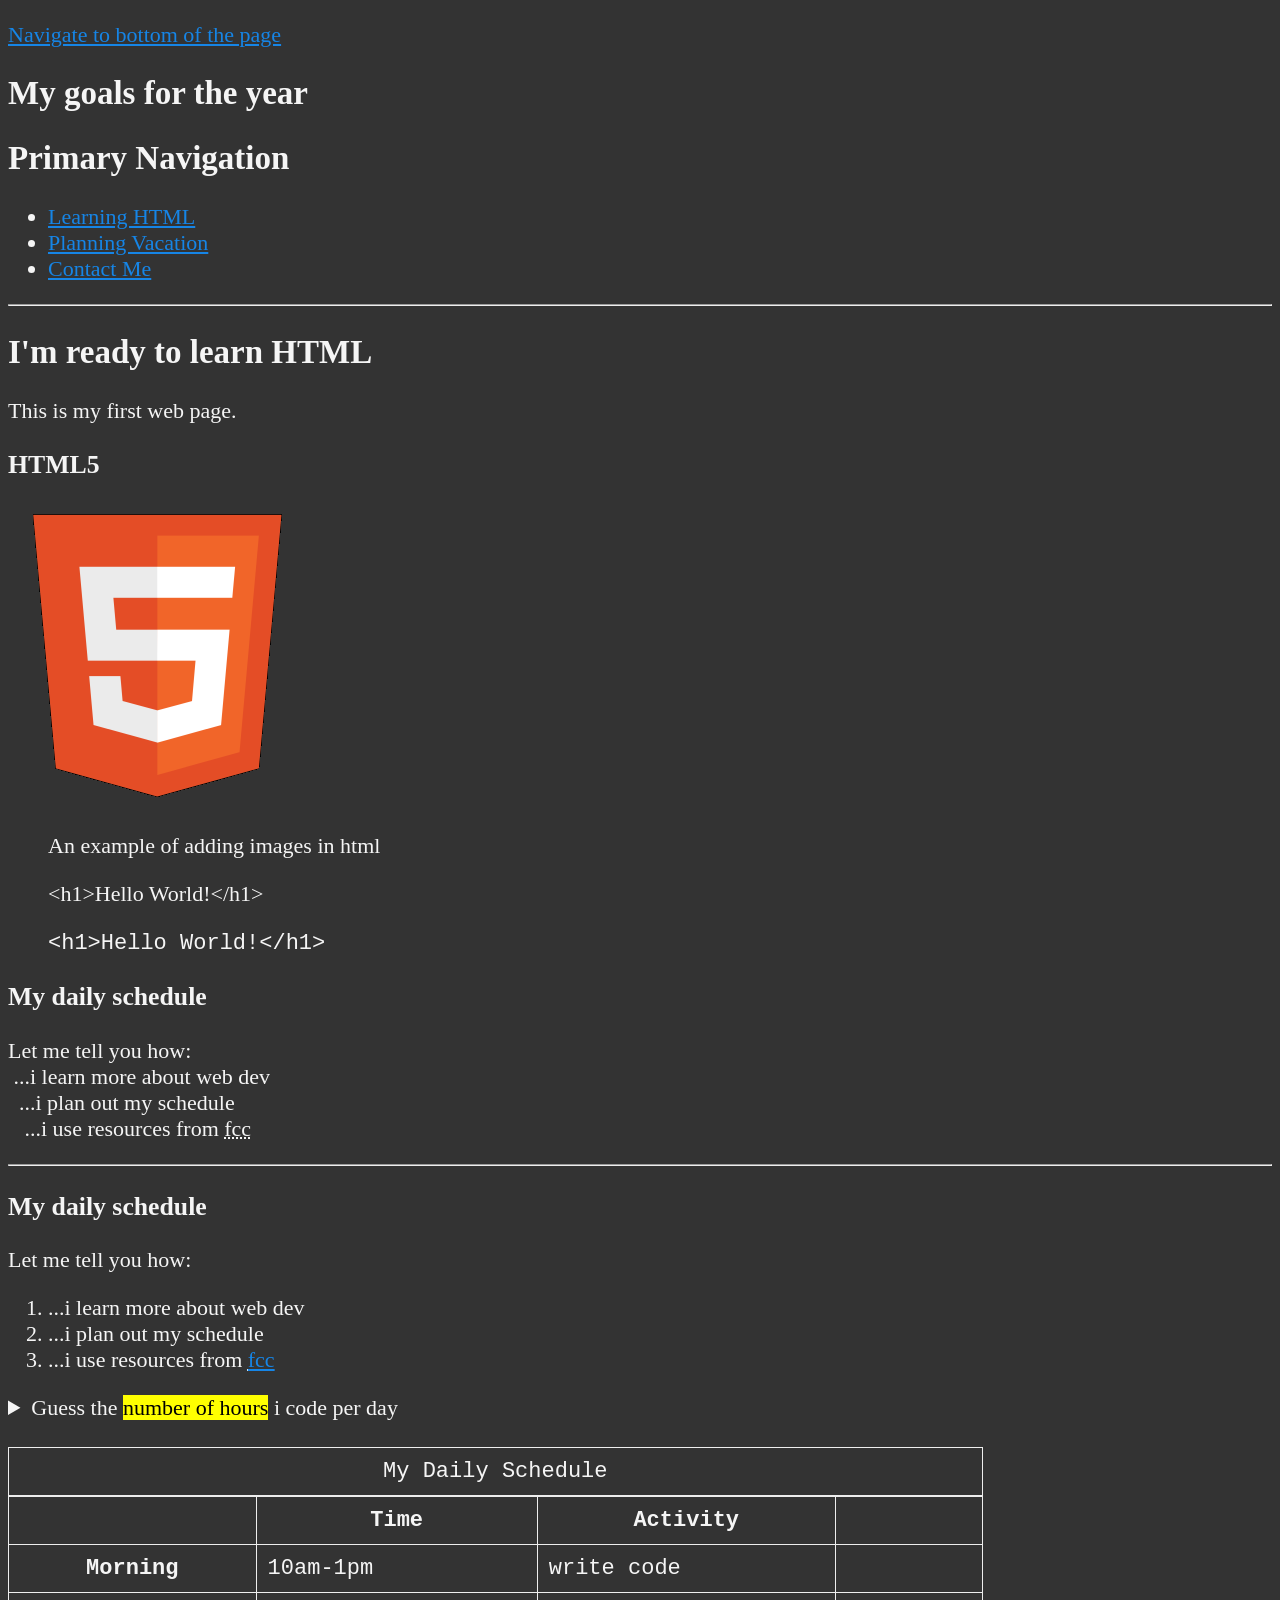
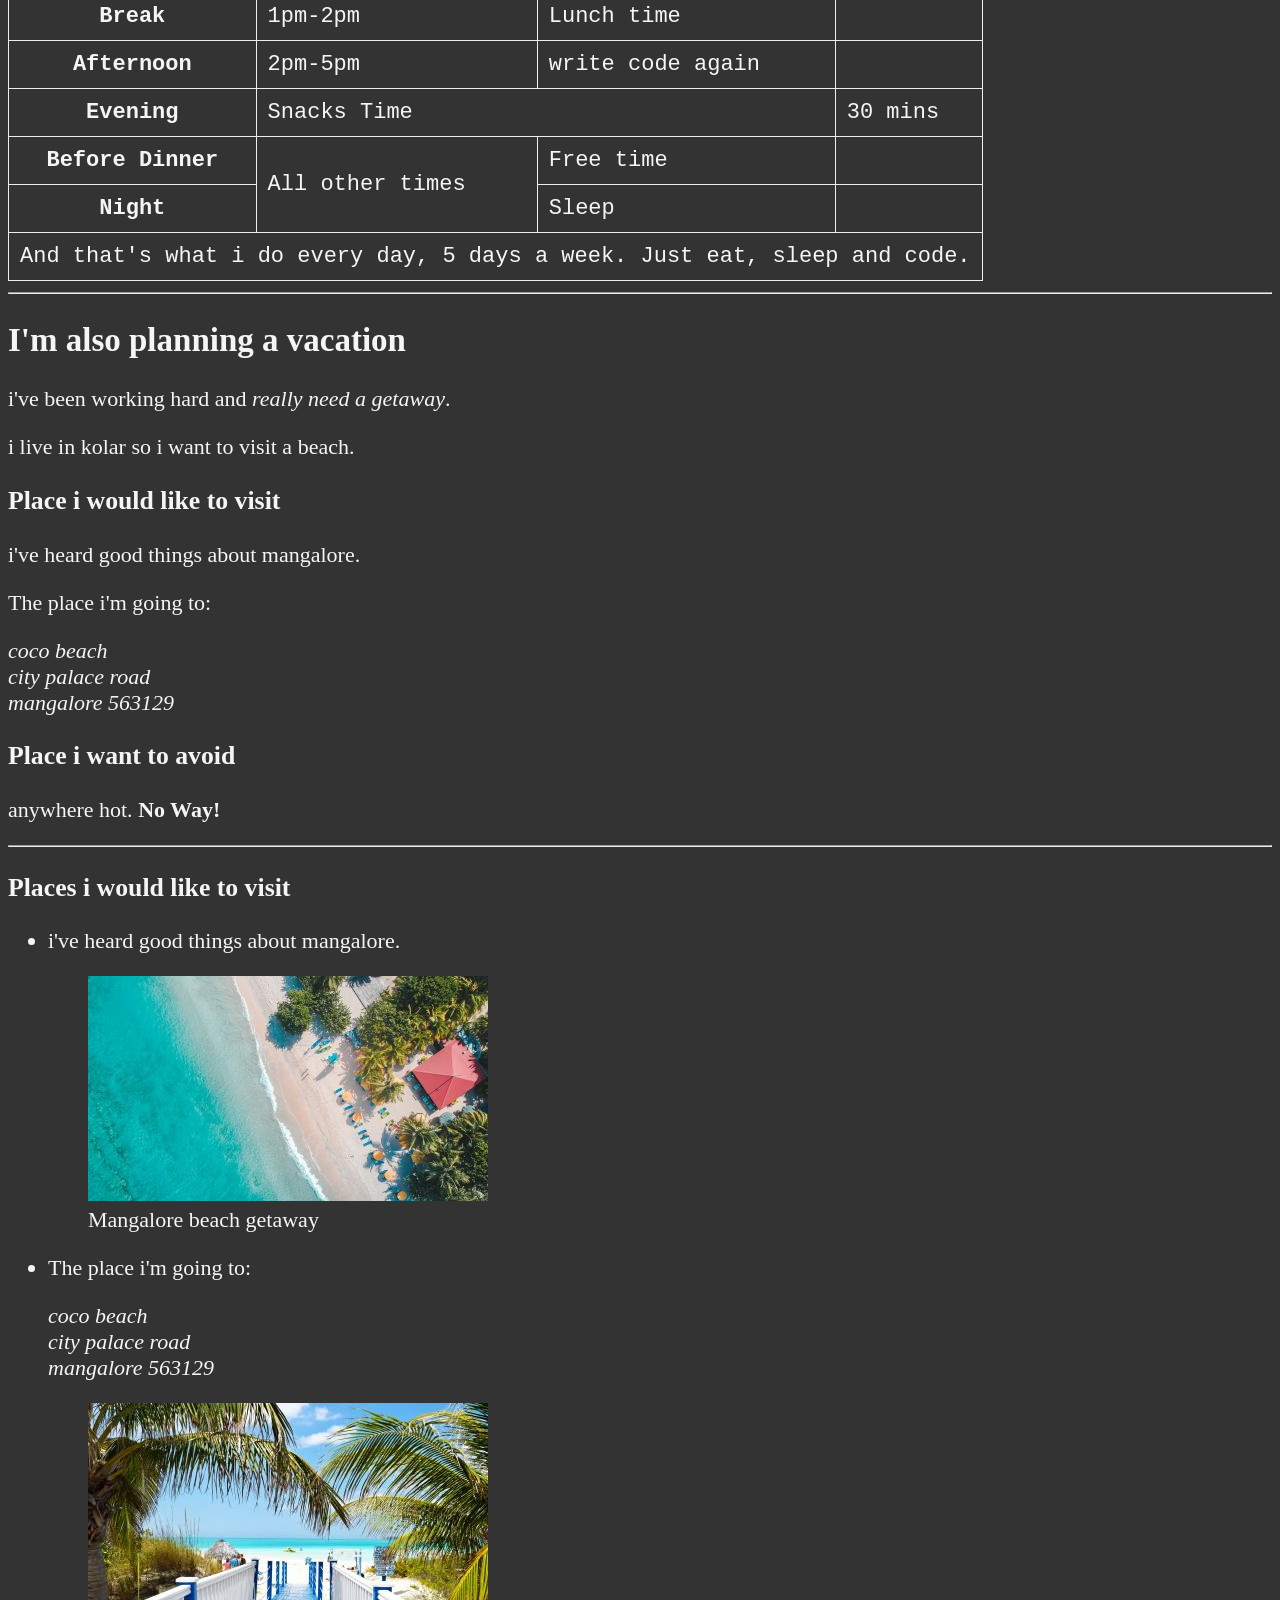
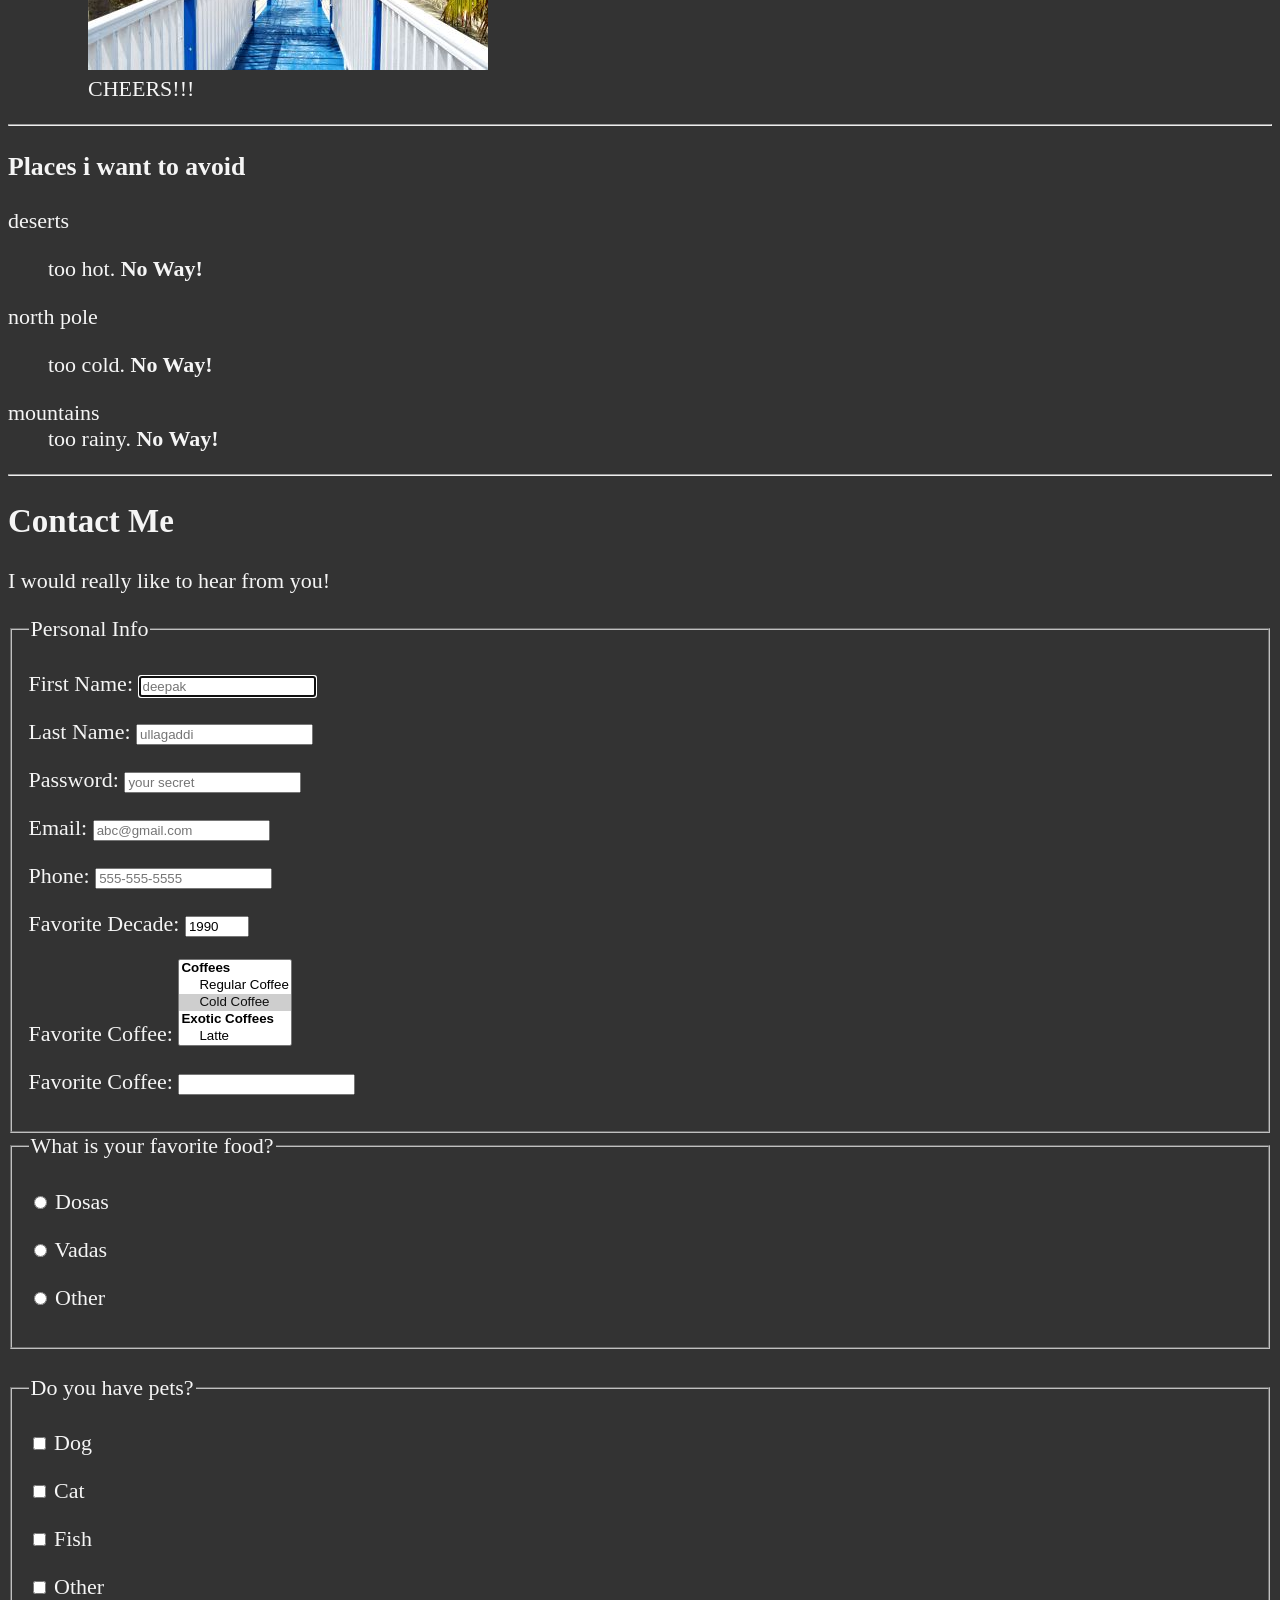
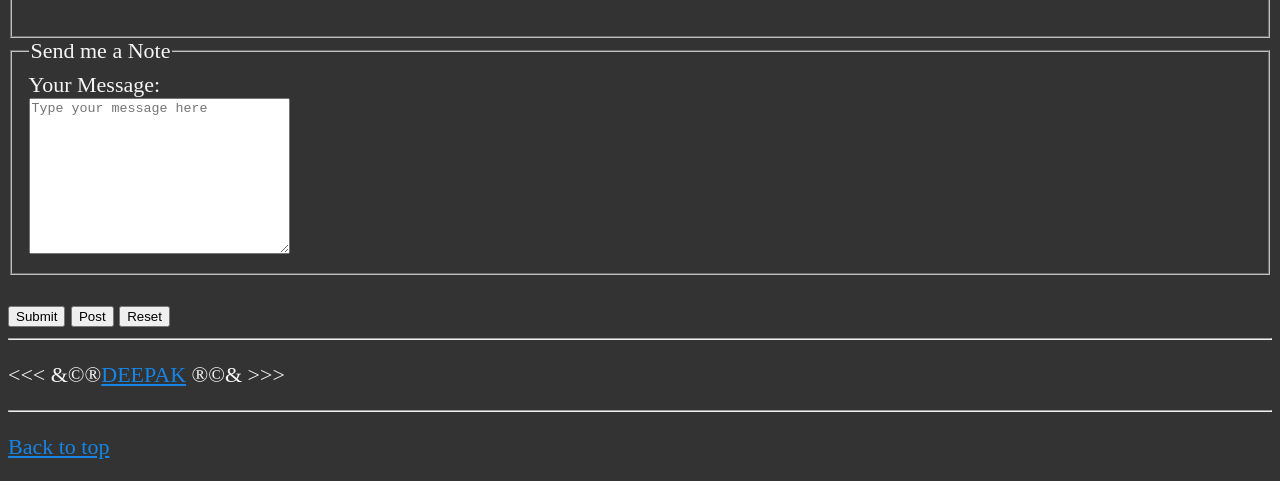
<file: html_course/index.html>
<!DOCTYPE html>
<html lang="en">
  <head>
    <meta charset="utf-8" />
    <meta name="author" content="Deepak S U" />
    <meta
      name="description"
      content="This page contains all the things i have learnt in HTML"
    />
    <title>My first web page</title>
    <link rel="icon" href="html-icon.jpg" type="image/x-icon" />
    <link rel="stylesheet" href="main.css" type="text/css" />
  </head>
  <!--href="html-icon.jpg" is a relative reference-->
  <body>
    <header>
      <!--<section id="top"> can be used to traverse to that section of the webpage using <a href="#top">Back to top</a>-->
      <section id="top">
        <p><a href="#bottom">Navigate to bottom of the page</a></p>
        <h1>My goals for the year</h1>
      </section>
      <!--href="#bottom" to traverse within the webpage-->

      <nav aria-labelledby="primary-navigation">
        <!--read up on aria attributes-->
        <h2 id="primary-navigation">Primary Navigation</h2>
        <ul>
          <li><a href="#html">Learning HTML</a></li>
          <li><a href="#vacation">Planning Vacation</a></li>
          <li><a href="#contact">Contact Me</a></li>
        </ul>
      </nav>
    </header>

    <hr />

    <main>
      <article id="html">
        <!--article and section tags can be used interchangeably-->
        <h2>I'm ready to learn HTML</h2>
        <p>This is my first web page.</p>
        <section>
          <h3>HTML5</h3>
          <img
            src="images/html_logo_300x300.png"
            alt="HTML5 LOGO"
            title="Learning adding images"
            width="300"
            height="300"
          />
          <!--it is advised to add width and height in img tag -->
          <!--figure can be used without any image wrapped in it-->
          <figure>
            <figcaption>An example of adding images in html</figcaption>
            <p>&lt;h1&gt;Hello World!&lt;/h1&gt;</p>
            <!--without code tag it appears as normal text-->
            <p><code>&lt;h1&gt;Hello World!&lt;/h1&gt;</code></p>
            <!--the contents inside the code tag appear as html code-->
          </figure>
        </section>
        <section>
          <h3>My daily schedule</h3>
          <p>
            Let me tell you how: <br />
            &nbsp;...i learn more about web dev <br />
            &nbsp;&nbsp;...i plan out my schedule <br />
            &nbsp;&nbsp;&nbsp;...i use resources from
            <abbr title="free code camp">fcc</abbr>
          </p>

          <!-- br*10 to insert 10 line breaks without typing 10 <br>-->

          <hr />

          <h3>My daily schedule</h3>
          <p>Let me tell you how: <br /></p>
          <ol>
            <li>...i learn more about web dev <br /></li>
            <li>...i plan out my schedule <br /></li>
            <li>
              ...i use resources from
              <abbr title="free code camp">
                <a href="https://www.freecodecamp.org/news/tag/html/">fcc</a>
                <!--href="https://www.freecodecamp.org/news/tag/html/" is an absolute reference-->
              </abbr>
            </li>
          </ol>
          <aside>
            <details>
              <!--details tag is used to initially hide the content -->
              <summary>
                Guess the <mark> number of hours</mark> i code per day
              </summary>
              <!-- summary is used as a title for the details section-->
              <p>
                I code for an avg of <time datetime="PT6H">6 hrs</time> per day
                from <time datetime="10:00">10 am</time>
              </p>
            </details>
          </aside>
          <br />
          <table>
            <caption>
              My Daily Schedule
            </caption>
            <thead>
              <tr>
                <th scope="col">&nbsp;</th>
                <th scope="col">Time</th>
                <th scope="col">Activity</th>
              </tr>
            </thead>
            <tbody>
              <tr>
                <th scope="row">Morning</th>
                <!--we can add id and headers attributes to th and td tags but scope is a simpler alternative-->
                <td>
                  <time datetime="10:00">10am</time>-<time datetime="13:00"
                    >1pm</time
                  >
                </td>
                <td>write code</td>
              </tr>
              <tr>
                <th scope="row">Break</th>
                <td>
                  <time datetime="13:00">1pm</time>-<time datetime="14:00"
                    >2pm</time
                  >
                </td>
                <td>Lunch time</td>
              </tr>
              <tr>
                <th scope="row">Afternoon</th>
                <td>
                  <time datetime="14:00">2pm</time>-<time datetime="17:00"
                    >5pm</time
                  >
                </td>
                <td>write code again</td>
              </tr>
              <tr>
                <th scope="row">Evening</th>
                <td colspan="2">Snacks Time</td>
                <td>30 mins</td>
              </tr>
              <tr>
                <th scope="row">Before Dinner</th>
                <td rowspan="2">All other times</td>
                <td>Free time</td>
              </tr>
              <tr>
                <th scope="row">Night</th>
                <td>Sleep</td>
              </tr>
            </tbody>
            <tfoot>
              <tr>
                <td colspan="4">
                  And that's what i do every day, 5 days a week. Just eat, sleep
                  and code.
                </td>
              </tr>
            </tfoot>
          </table>
        </section>
      </article>

      <hr />

      <article id="vacation">
        <h2>I'm also planning a vacation</h2>
        <p>i've been working hard and <em>really need a getaway</em>.</p>
        <p>i live in kolar so i want to visit a beach.</p>
        <h3>Place i would like to visit</h3>
        <p>i've heard good things about mangalore.</p>
        <p>The place i'm going to:</p>
        <address>
          coco beach <br />
          city palace road <br />
          mangalore 563129
        </address>
        <!--The address tag is used for displaying addresses -->
        <h3>Place i want to avoid</h3>
        <p>anywhere hot. <strong>No Way!</strong></p>

        <hr />

        <section>
          <h3>Places i would like to visit</h3>
          <ul>
            <li><p>i've heard good things about mangalore.</p></li>
            <figure>
              <img
                src="images/caribbean.jpg"
                alt="mangalore beach"
                title="i want to visit this beach"
                width="400"
                height="225"
                loading="lazy"
              />
              <!-- loading="lazy" so images are only loaded when required to enhance website performance-->
              <figcaption>Mangalore beach getaway</figcaption>
            </figure>
            <li>
              <p>The place i'm going to:</p>
              <address>
                coco beach <br />
                city palace road <br />
                mangalore 563129
                <!--The above address is my next location-->
              </address>
              <figure>
                <img
                  src="images/vacation.jpg"
                  alt="Beach vacation"
                  title="I wanna go surfing here"
                  width="400"
                  height="267"
                />
                <figcaption>CHEERS!!!</figcaption>
              </figure>
            </li>
          </ul>
        </section>

        <hr />

        <section>
          <h3>Places i want to avoid</h3>
          <dl>
            <dt>deserts</dt>
            <dd>
              <p>too hot. <strong>No Way!</strong></p>
            </dd>
            <dt>north pole</dt>
            <dd>
              <p>too cold. <strong>No Way!</strong></p>
            </dd>
            <dt>mountains</dt>
            <dd>too rainy. <strong>No Way!</strong></dd>
          </dl>
        </section>
      </article>

      <hr />

      <article id="contact">
        <h2>Contact Me</h2>
        <p>I would really like to hear from you!</p>

        <form action="https://httpbin.org/get" method="get">
          <fieldset>
            <legend>Personal Info</legend>
            <p>
              <label for="firstName">First Name:</label>
              <input
                type="text"
                name="firstName"
                id="firstName"
                placeholder="deepak"
                autocomplete="on"
                required
                autofocus
              />
            </p>
            <!--autofocus should be used for only one element-->
            <!--shift+alt+down arrow to copy the contents-->
            <!--ctrl+d to select similar elements-->
            <p>
              <label for="lastName">Last Name:</label>
              <input
                type="text"
                name="lastName"
                id="lastName"
                placeholder="ullagaddi"
                autocomplete="on"
                required
              />
            </p>
            <p>
              <label for="password">Password:</label>
              <input
                type="password"
                name="password"
                id="password"
                placeholder="your secret"
                autocomplete="on"
                required
              />
            </p>
            <p>
              <label for="email">Email:</label>
              <input
                type="email"
                name="email"
                id="email"
                placeholder="abc@gmail.com"
                autocomplete="on"
                required
              />
            </p>
            <p>
              <label for="phone">Phone:</label>
              <input
                type="tel"
                name="phone"
                id="phone"
                placeholder="555-555-5555"
                pattern="[0-9]{3}-[0-9]{3}-[0-9]{4}"
                autocomplete="on"
                required
              />
            </p>
            <p>
              <label for="decade">Favorite Decade:</label>
              <input
                type="number"
                name="decade"
                id="decade"
                min="1950"
                max="2020"
                step="10"
                value="1990"
              />
            </p>
            <!--to display a list of coffees using select tag-->
            <p>
              <label for="coffee">Favorite Coffee:</label>
              <select name="coffee" id="coffee" multiple size="5">
                <optgroup label="Coffees">
                  <option value="regular coffee">Regular Coffee</option>
                  <option value="cold coffee" selected>Cold Coffee</option>
                </optgroup>
                <optgroup label="Exotic Coffees">
                  <option value="latte">Latte</option>
                  <option value="espresso">Espresso</option>
                  <option value="cappuccino">Cappuccino</option>
                  <option value="mocha">Mocha</option>
                  <option value="americano">Americano</option>
                </optgroup>
                <option value="other">Other</option>
              </select>
            </p>
            <!--to input the name of coffee to select from a list-->
            <p>
              <label for="coffee">Favorite Coffee:</label>
              <input
                type="text"
                name="coffees"
                id="coffees"
                list="coffee-list"
              />
              <datalist id="coffee-list">
                <option value="regular coffee"></option>
                <option value="cold coffee" selected></option>
                <option value="latte"></option>
                <option value="espresso"></option>
                <option value="cappuccino"></option>
                <option value="mocha"></option>
                <option value="americano"></option>
                <option value="other"></option>
              </datalist>
            </p>
          </fieldset>
          <fieldset>
            <legend>What is your favorite food?</legend>
            <p>
              <input type="radio" name="food" id="dosas" value="dosas" />
              <!--if the name attribute is same then only one radio button can be selected-->
              <label for="dosas">Dosas</label>
            </p>
            <p>
              <input type="radio" name="food" id="vadas" value="vadas" />
              <label for="vadas">Vadas</label>
            </p>
            <p>
              <input type="radio" name="food" id="other" value="other" />
              <label for="other">Other</label>
            </p>
          </fieldset>
          <br />
          <fieldset>
            <legend>Do you have pets?</legend>
            <!--checkbox allows you to select multiple items radio doesn't-->
            <p>
              <input type="checkbox" name="pets" id="dog" value="dog" />
              <label for="dog">Dog</label>
            </p>
            <p>
              <input type="checkbox" name="pets" id="cat" value="cat" />
              <label for="cat">Cat</label>
            </p>
            <p>
              <input type="checkbox" name="pets" id="fish" value="fish" />
              <label for="fish">Fish</label>
            </p>
            <p>
              <input
                type="checkbox"
                name="pets"
                id="otherPet"
                value="otherPet"
              />
              <!--id should be unique so "other" cannot be used here-->
              <label for="otherPet">Other</label>
            </p>
          </fieldset>
          <fieldset>
            <legend>Send me a Note</legend>
            <label for="message">Your Message:</label>
            <br />
            <textarea
              name="message"
              id="message"
              cols="30"
              rows="10"
              placeholder="Type your message here"
            ></textarea>
          </fieldset>
          <br />
          <!--<input type="submit" can also be used but button has a wider array of display options-->
          <button type="submit">Submit</button>
          <button
            type="submit"
            formaction="https://httpbin.org/post"
            formmethod="post"
          >
            <!--read up on formaction and formmethod-->
            Post
          </button>
          <button type="reset">Reset</button>
        </form>
      </article>
    </main>

    <hr />

    <footer>
      <p>
        &lt;&lt;&lt;&nbsp;&amp;&copy;&reg;<a href="about.html">DEEPAK</a>
        &reg;&copy;&amp;&nbsp;&gt;&gt;&gt;
      </p>

      <hr />

      <section id="bottom">
        <p><a href="#top">Back to top</a></p>
      </section>
    </footer>
  </body>
</html>
</file>
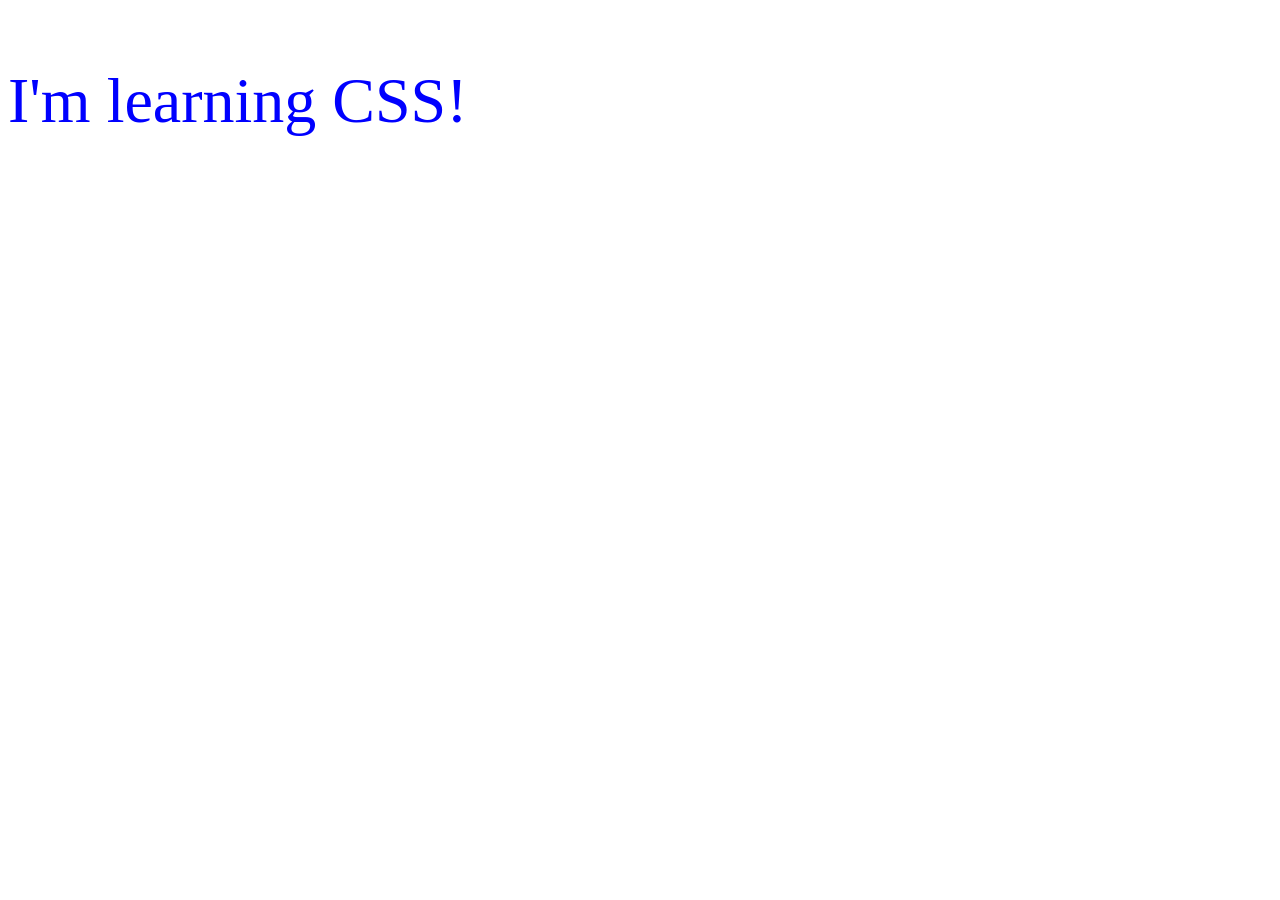
<file: css_course/1.basics/index.html>
<!DOCTYPE html>
<html lang="en">
  <head>
    <meta charset="UTF-8" />
    <meta name="viewport" content="width=device-width, initial-scale=1.0" />
    <title>Document</title>
    <link rel="stylesheet" href="css/style.css" />
    <!--using style tag in html doc or linking external stylesheet(preferred ) is the same. 
    priority is given in the order they are written-->
    <style>
      p {
        color: lightgreen;
      }
    </style>
  </head>
  <body>
    <p style="color: blue">I'm learning CSS!</p>
    <!--in line styling takes precedence over other forms-->
  </body>
</html>
</file>
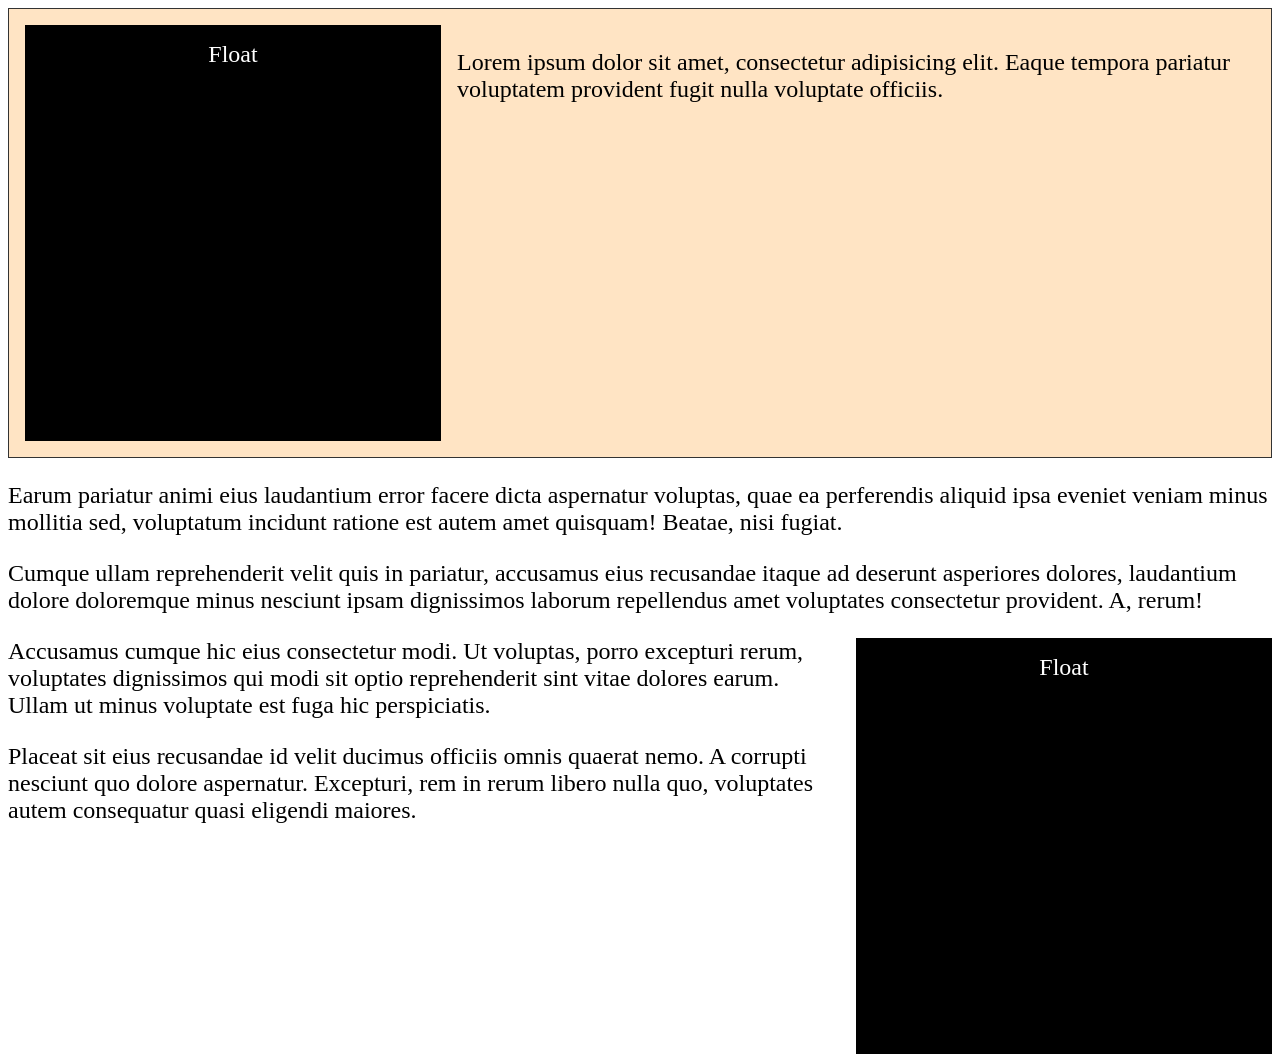
<file: css_course/10.floats/index.html>
<!DOCTYPE html>
<html lang="en">
  <head>
    <meta charset="UTF-8" />
    <meta name="viewport" content="width=device-width, initial-scale=1.0" />
    <title>CSS Floats</title>
    <link rel="stylesheet" href="css/style.css" />
  </head>
  <body>
    <section>
      <div class="block left">Float</div>
      <p>
        Lorem ipsum dolor sit amet, consectetur adipisicing elit. Eaque tempora
        pariatur voluptatem provident fugit nulla voluptate officiis.
      </p>
    </section>
    <p>
      Earum pariatur animi eius laudantium error facere dicta aspernatur
      voluptas, quae ea perferendis aliquid ipsa eveniet veniam minus mollitia
      sed, voluptatum incidunt ratione est autem amet quisquam! Beatae, nisi
      fugiat.
    </p>
    <p>
      Cumque ullam reprehenderit velit quis in pariatur, accusamus eius
      recusandae itaque ad deserunt asperiores dolores, laudantium dolore
      doloremque minus nesciunt ipsam dignissimos laborum repellendus amet
      voluptates consectetur provident. A, rerum!
    </p>
    <div class="block right">Float</div>
    <p>
      Accusamus cumque hic eius consectetur modi. Ut voluptas, porro excepturi
      rerum, voluptates dignissimos qui modi sit optio reprehenderit sint vitae
      dolores earum. Ullam ut minus voluptate est fuga hic perspiciatis.
    </p>
    <p>
      Placeat sit eius recusandae id velit ducimus officiis omnis quaerat nemo.
      A corrupti nesciunt quo dolore aspernatur. Excepturi, rem in rerum libero
      nulla quo, voluptates autem consequatur quasi eligendi maiores.
    </p>
  </body>
</html>
</file>
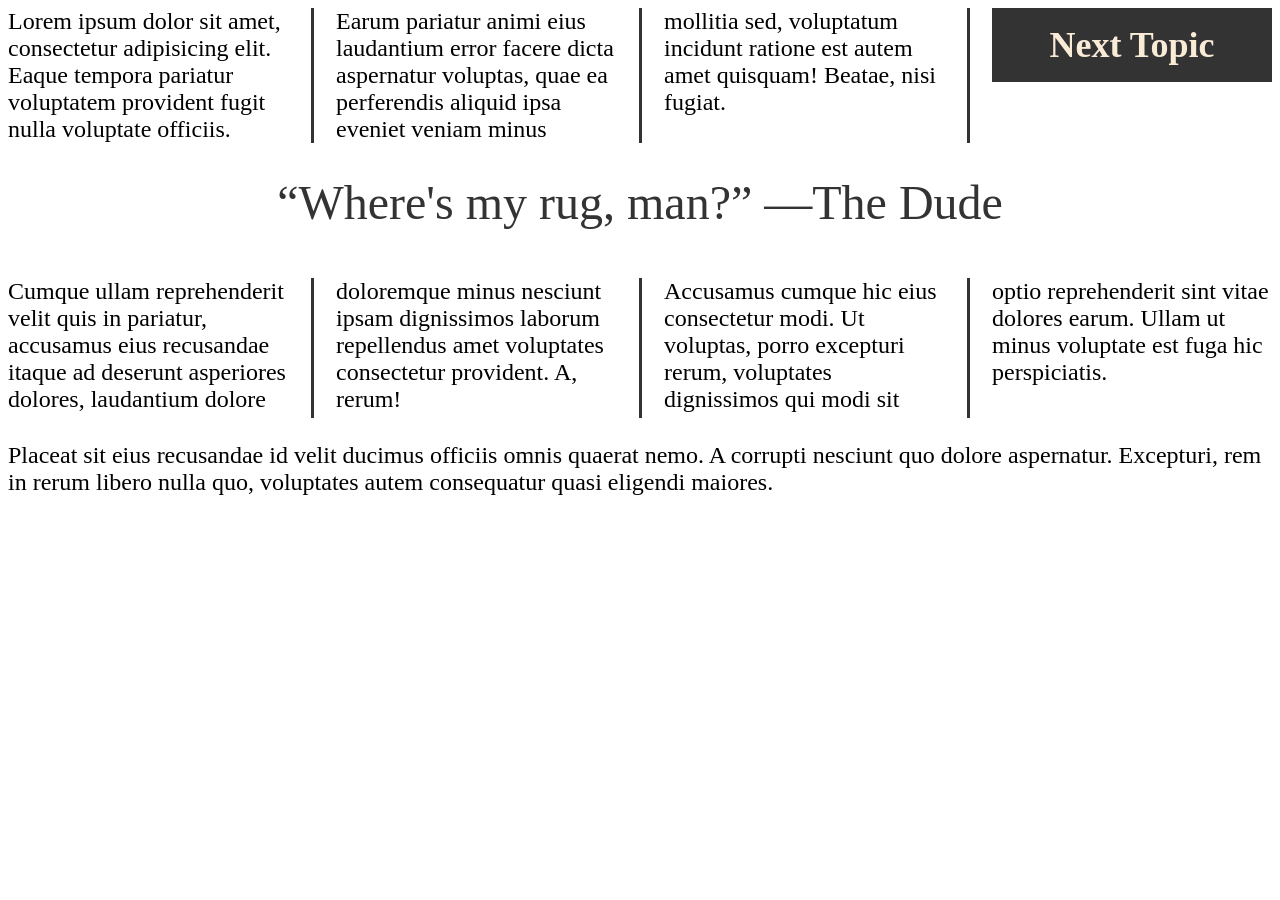
<file: css_course/11.columns/index.html>
<!DOCTYPE html>
<html lang="en">
  <head>
    <meta charset="UTF-8" />
    <meta name="viewport" content="width=device-width, initial-scale=1.0" />
    <title>CSS Columns</title>
    <link rel="stylesheet" href="css/style.css" />
  </head>
  <body>
    <section class="columns">
      <p>
        Lorem ipsum dolor sit amet, consectetur adipisicing elit. Eaque tempora
        pariatur voluptatem provident fugit nulla voluptate officiis.
      </p>

      <p>
        Earum pariatur animi eius laudantium error facere dicta aspernatur
        voluptas, quae ea perferendis aliquid ipsa eveniet veniam minus mollitia
        sed, voluptatum incidunt ratione est autem amet quisquam! Beatae, nisi
        fugiat.
      </p>
      <h2>Next Topic</h2>
      <p class="quote">
        &#8220;Where's my rug, man?&#8221;
        <span class="nowrap">&#8212;The Dude</span>
      </p>
      <p>
        Cumque ullam reprehenderit velit quis in pariatur, accusamus eius
        recusandae itaque ad deserunt asperiores dolores, laudantium dolore
        doloremque minus nesciunt ipsam dignissimos laborum repellendus amet
        voluptates consectetur provident. A, rerum!
      </p>
      <p>
        Accusamus cumque hic eius consectetur modi. Ut voluptas, porro excepturi
        rerum, voluptates dignissimos qui modi sit optio reprehenderit sint
        vitae dolores earum. Ullam ut minus voluptate est fuga hic perspiciatis.
      </p>
    </section>
    <p>
      Placeat sit eius recusandae id velit ducimus officiis omnis quaerat nemo.
      A corrupti nesciunt quo dolore aspernatur. Excepturi, rem in rerum libero
      nulla quo, voluptates autem consequatur quasi eligendi maiores.
    </p>
  </body>
</html>
</file>
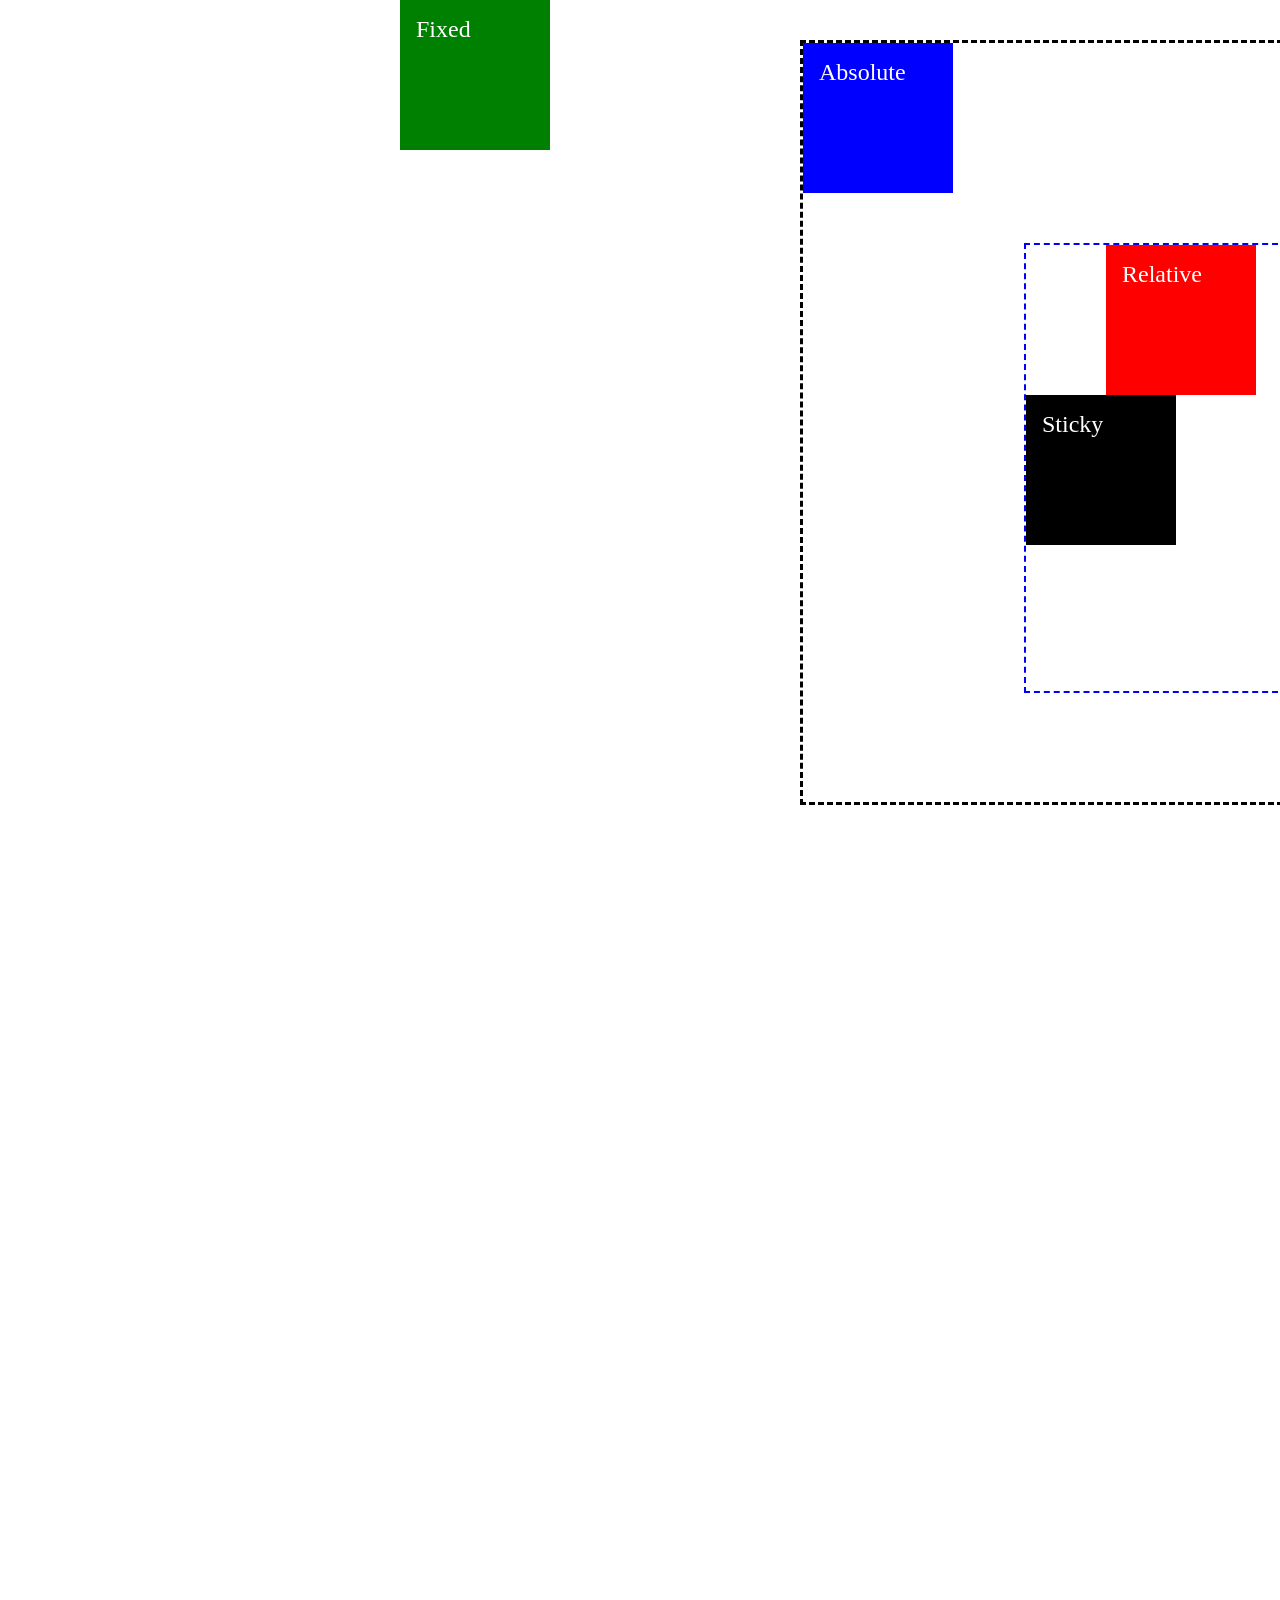
<file: css_course/12.position/index.html>
<!DOCTYPE html>
<html lang="en">
  <head>
    <meta charset="UTF-8" />
    <meta name="viewport" content="width=device-width, initial-scale=1.0" />
    <title>CSS Position</title>
    <link rel="stylesheet" href="css/style.css" />
  </head>
  <body>
    <div class="outer-container">
      <div class="inner-container">
        <div class="box absolute"><p>Absolute</p></div>
        <div class="box relative"><p>Relative</p></div>
        <div class="box fixed"><p>Fixed</p></div>
        <div class="box sticky"><p>Sticky</p></div>
        <!-- these boxes sometimes overlap so the ones in the bottom of the 
        order overlap the others -->
      </div>
    </div>
  </body>
</html>
</file>
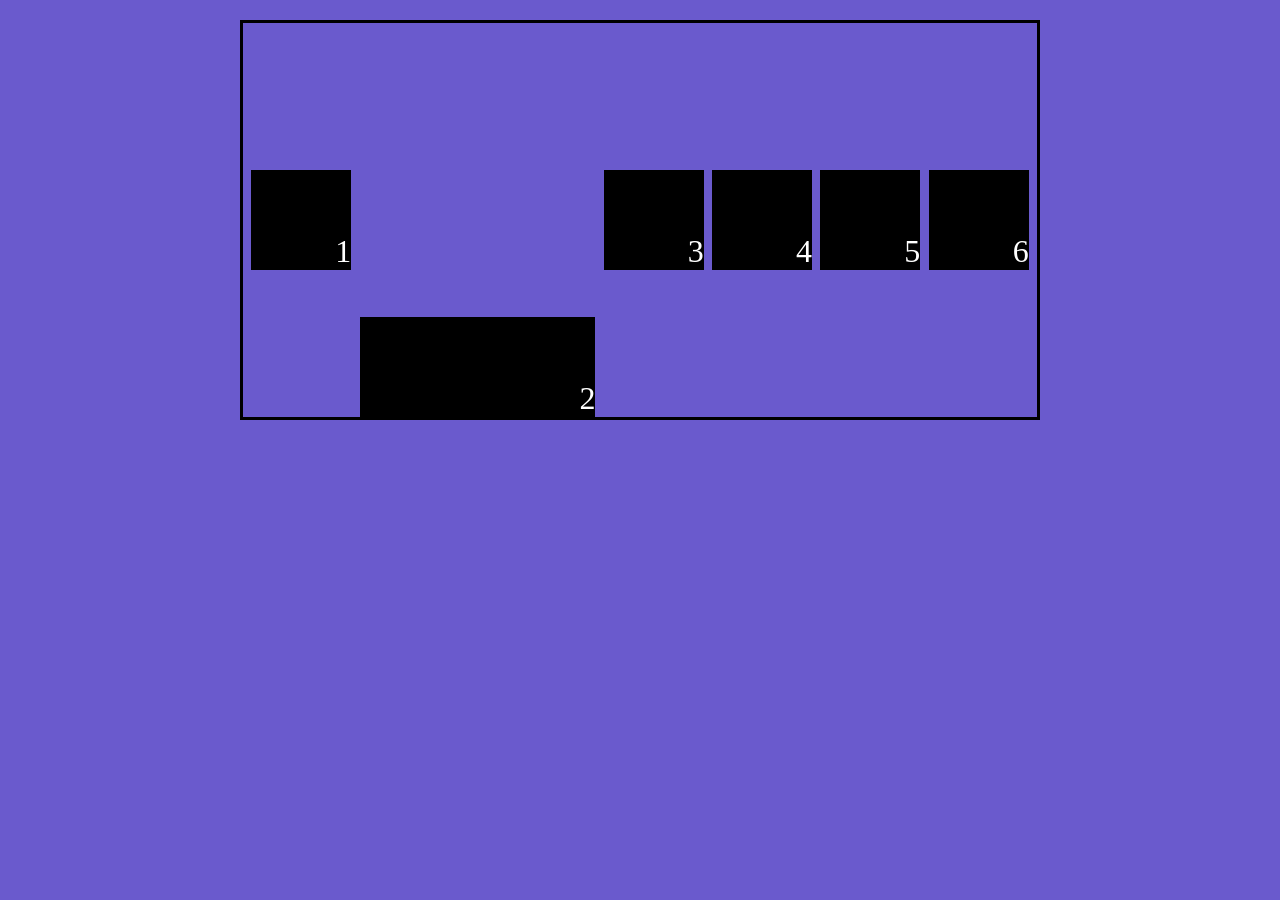
<file: css_course/13.flexbox/index.html>
<!DOCTYPE html>
<html lang="en">
  <head>
    <meta charset="UTF-8" />
    <meta name="viewport" content="width=device-width, initial-scale=1.0" />
    <link rel="stylesheet" href="css/style.css" />
    <title>CSS Flexbox</title>
  </head>
  <body>
    <main class="container">
      <div class="box">1</div>
      <div class="box">2</div>
      <div class="box">3</div>
      <div class="box">4</div>
      <div class="box">5</div>
      <div class="box">6</div>
    </main>
  </body>
</html>
</file>
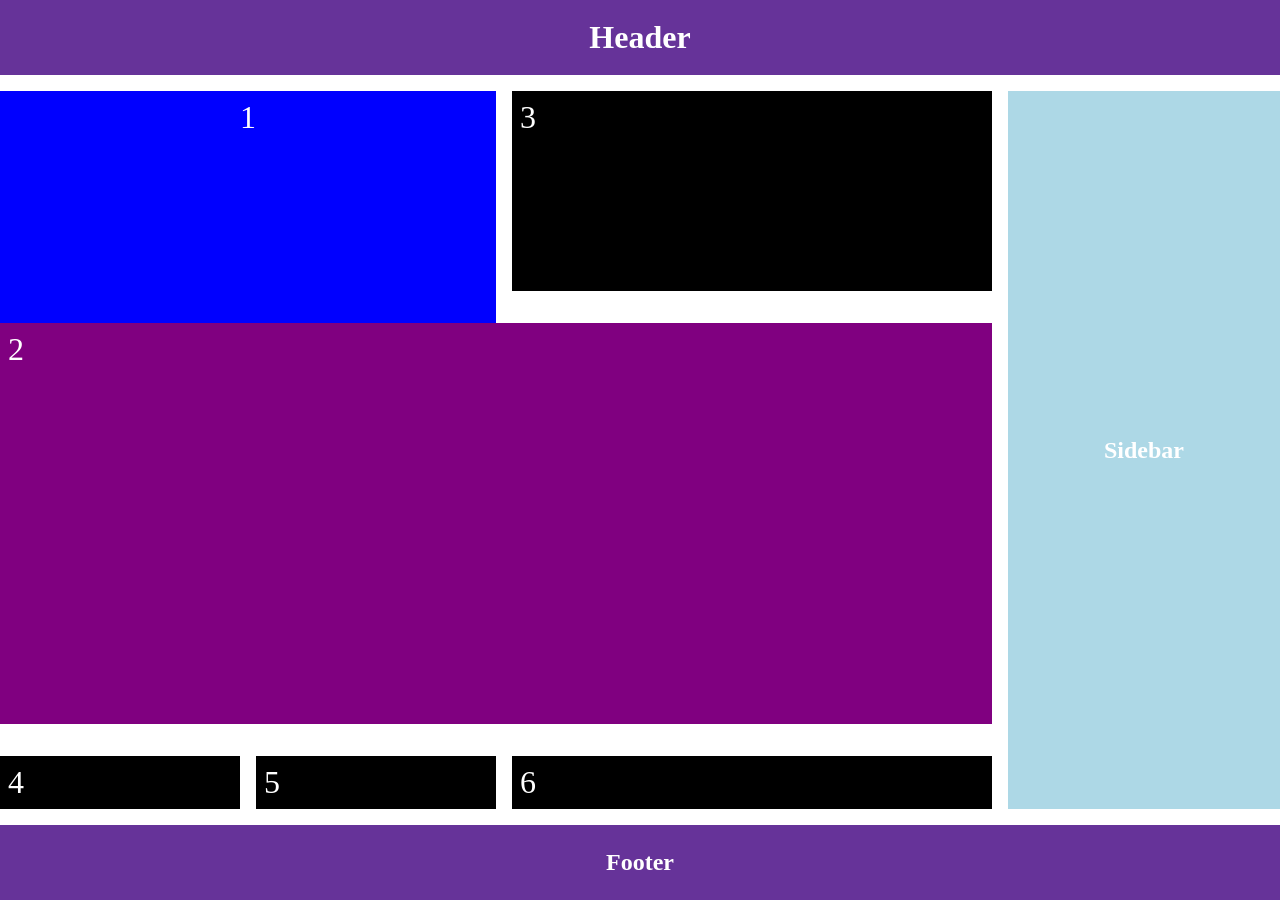
<file: css_course/14.grid layout/index.html>
<!DOCTYPE html>
<html lang="en">
  <head>
    <meta charset="UTF-8" />
    <meta name="viewport" content="width=device-width, initial-scale=1.0" />
    <link rel="stylesheet" href="css/style.css" />
    <title>CSS Grid</title>
  </head>
  <body>
    <header class="header el"><h1>Header</h1></header>
    <main class="container">
      <div class="box">1</div>
      <div class="box">2</div>
      <div class="box">3</div>
      <div class="box">4</div>
      <div class="box">5</div>
      <div class="box">6</div>
    </main>
    <aside class="sidebar el"><h2>Sidebar</h2></aside>
    <footer class="footer el"><h2>Footer</h2></footer>
  </body>
</html>
</file>
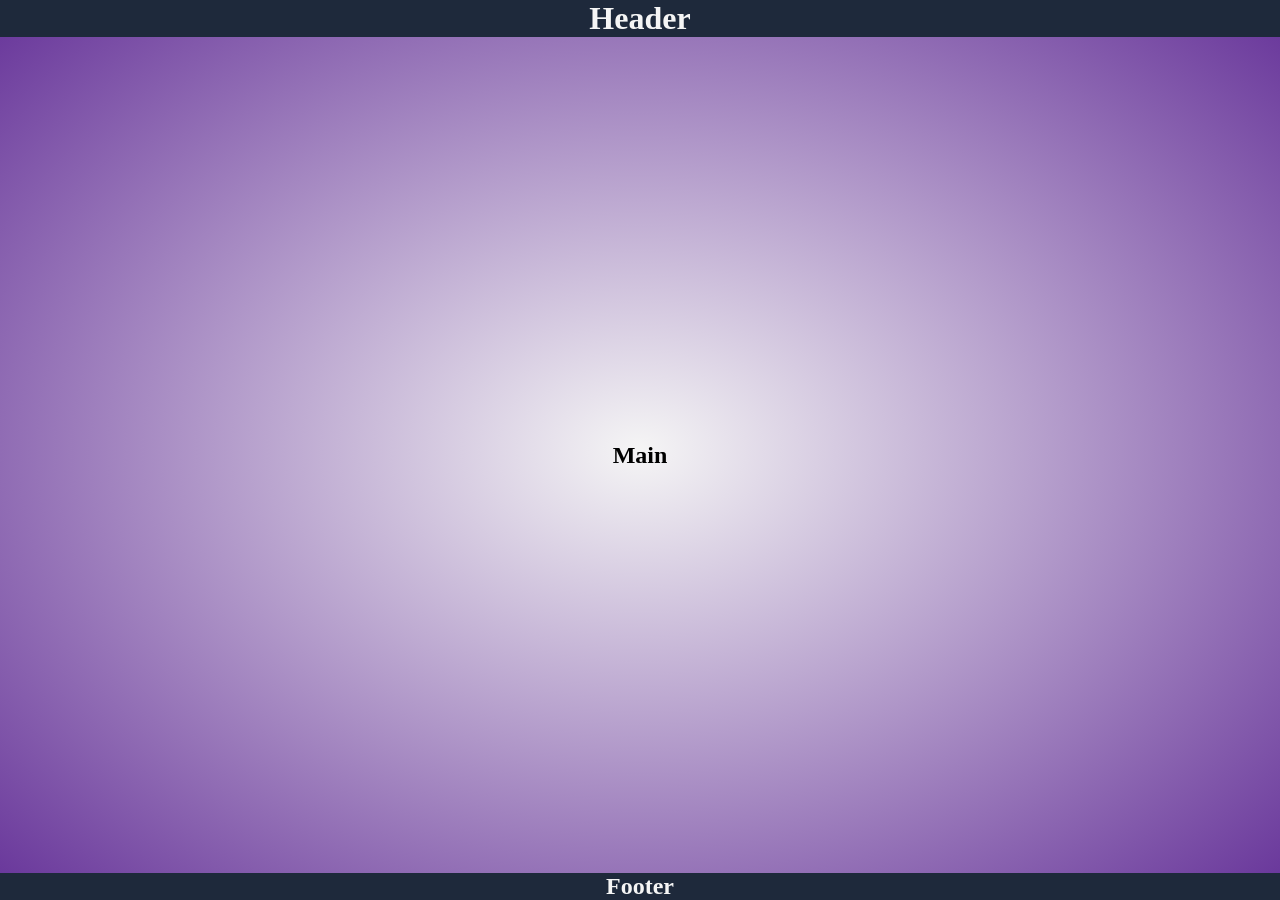
<file: css_course/16.media queries/index.html>
<!DOCTYPE html>
<html lang="en">
  <head>
    <meta charset="UTF-8" />
    <meta name="viewport" content="width=device-width, initial-scale=1.0" />
    <link rel="stylesheet" href="css/style.css" />
    <title>CSS Media Queries</title>
  </head>
  <body>
    <header>
      <h1>Header</h1>
      <nav><h2>Nav</h2></nav>
    </header>
    <main><h2>Main</h2></main>
    <footer><h2>Footer</h2></footer>
  </body>
</html>
</file>
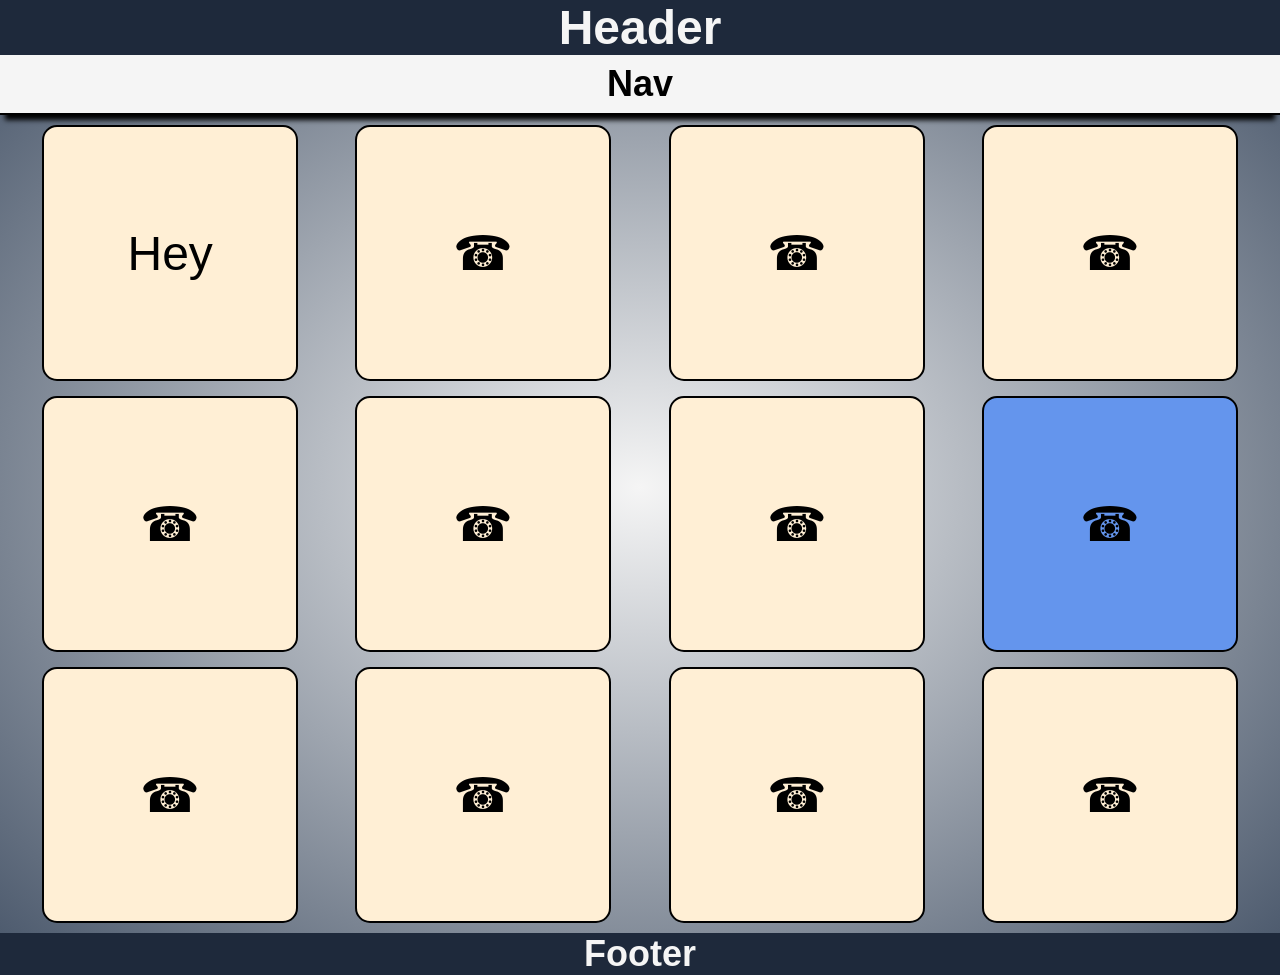
<file: css_course/19.variables/index.html>
<!DOCTYPE html>
<html lang="en">
  <head>
    <meta charset="UTF-8" />
    <meta name="viewport" content="width=device-width, initial-scale=1.0" />
    <link rel="stylesheet" href="css/style.css" />
    <title>CSS Variables</title>
  </head>
  <body>
    <header>
      <h1>Header</h1>
      <nav><h2>Nav</h2></nav>
    </header>
    <main>
      <div class="square"><p>Hey</p></div>
      <div class="square">☎</div>
      <div class="square">☎</div>
      <div class="square">☎</div>
      <div class="square">☎</div>
      <div class="square">☎</div>
      <div class="square">☎</div>
      <div class="square square--highlight">☎</div>
      <div class="square">☎</div>
      <div class="square">☎</div>
      <div class="square">☎</div>
      <div class="square">☎</div>
    </main>
    <footer><h2>Footer</h2></footer>
  </body>
</html>
</file>
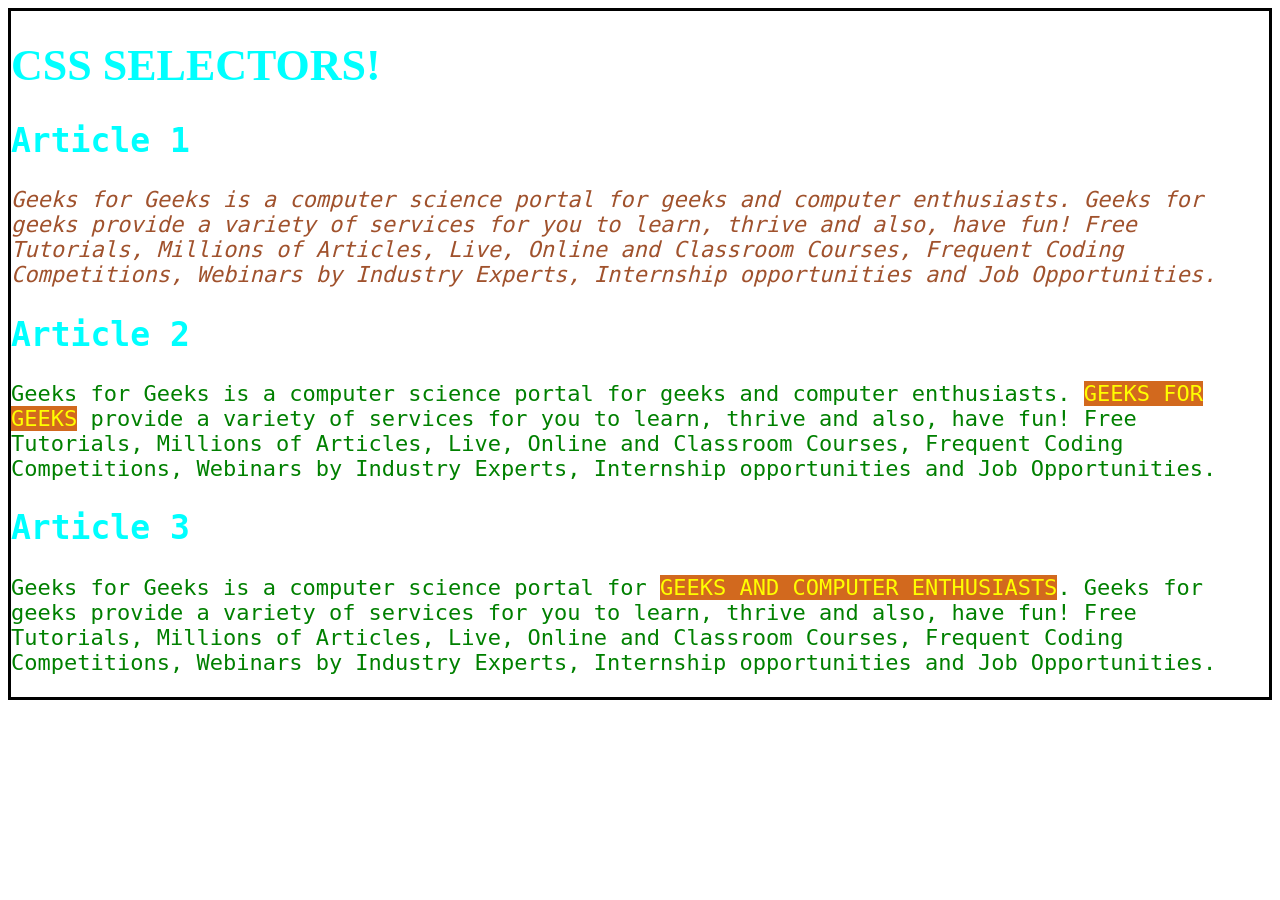
<file: css_course/2.selectors/index.html>
<!DOCTYPE html>
<html lang="en">
  <head>
    <meta charset="UTF-8" />
    <meta name="viewport" content="width=device-width, initial-scale=1.0" />
    <title>CSS Selectors</title>
    <link rel="stylesheet" href="css/style.css" />
  </head>
  <body>
    <header>
      <h1>CSS SELECTORS!</h1>
    </header>
    <main>
      <article>
        <h2>Article 1</h2>
        <p id="first">
          Geeks for Geeks is a computer science portal for geeks and computer
          enthusiasts. Geeks for geeks provide a variety of services for you to
          learn, thrive and also, have fun! Free Tutorials, Millions of
          Articles, Live, Online and Classroom Courses, Frequent Coding
          Competitions, Webinars by Industry Experts, Internship opportunities
          and Job Opportunities.
        </p>
      </article>
      <article>
        <h2>Article 2</h2>
        <p id="second" class="green">
          Geeks for Geeks is a computer science portal for geeks and computer
          enthusiasts. <span class="highlighted"> Geeks for geeks</span> provide
          a variety of services for you to learn, thrive and also, have fun!
          Free Tutorials, Millions of Articles, Live, Online and Classroom
          Courses, Frequent Coding Competitions, Webinars by Industry Experts,
          Internship opportunities and Job Opportunities.
        </p>
      </article>
      <article>
        <h2>Article 3</h2>
        <p id="third" class="green">
          Geeks for Geeks is a computer science portal for
          <span class="highlighted"> geeks and computer enthusiasts</span>.
          Geeks for geeks provide a variety of services for you to learn, thrive
          and also, have fun! Free Tutorials, Millions of Articles, Live, Online
          and Classroom Courses, Frequent Coding Competitions, Webinars by
          Industry Experts, Internship opportunities and Job Opportunities.
        </p>
      </article>
    </main>
  </body>
</html>
</file>
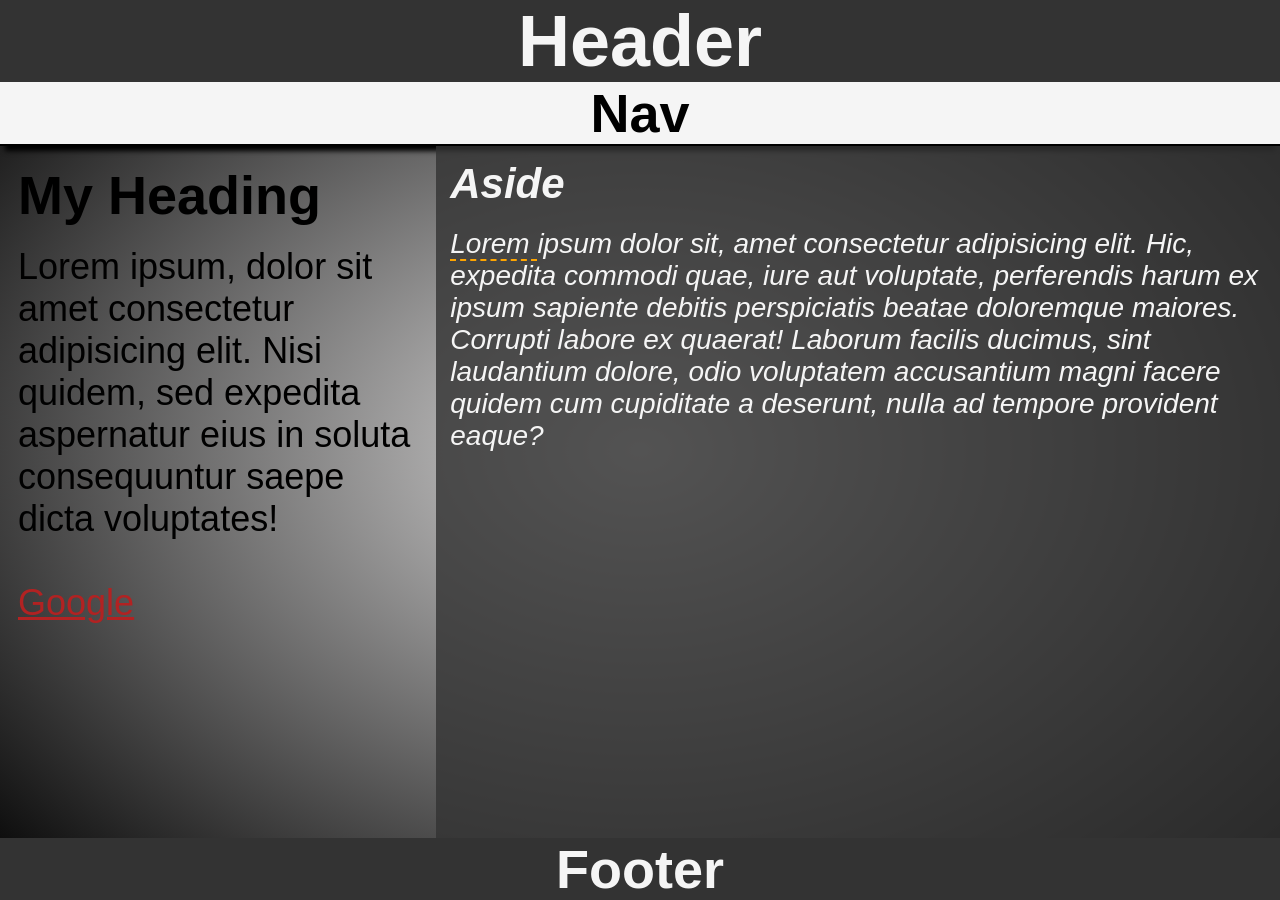
<file: css_course/20.functions/index.html>
<!DOCTYPE html>
<html lang="en">
  <head>
    <meta charset="UTF-8" />
    <meta name="viewport" content="width=device-width, initial-scale=1.0" />
    <link rel="stylesheet" href="css/style.css" />
    <title>CSS Functions</title>
  </head>
  <body>
    <header>
      <h1>Header</h1>
      <nav><h2>Nav</h2></nav>
    </header>
    <main>
      <section>
        <h2>My Heading</h2>
        <p class="content">
          Lorem ipsum, dolor sit amet consectetur adipisicing elit. Nisi quidem,
          sed expedita aspernatur eius in soluta consequuntur saepe dicta
          voluptates!
        </p>
        <br />
        <a href="https://www.google.com">Google</a>
      </section>
      <aside>
        <h2>Aside</h2>
        <p class="content">
          <span class="tooltip" data-tooltip="This is latin">Lorem </span>ipsum
          dolor sit, amet consectetur adipisicing elit. Hic, expedita commodi
          quae, iure aut voluptate, perferendis harum ex ipsum sapiente debitis
          perspiciatis beatae doloremque maiores. Corrupti labore ex quaerat!
          Laborum facilis ducimus, sint laudantium dolore, odio voluptatem
          accusantium magni facere quidem cum cupiditate a deserunt, nulla ad
          tempore provident eaque?
        </p>
      </aside>
      <!-- <div class="square"><p>Hey</p></div>
      <div class="square">☎</div>
      <div class="square">☎</div>
      <div class="square">☎</div>
      <div class="square">☎</div>
      <div class="square">☎</div>
      <div class="square">☎</div>
      <div class="square square--highlight">☎</div>
      <div class="square">☎</div>
      <div class="square">☎</div>
      <div class="square">☎</div>
      <div class="square">☎</div> -->
      <!-- for these div's grid functions like repeat and minmax are used -->
    </main>
    <footer><h2>Footer</h2></footer>
  </body>
</html>
</file>
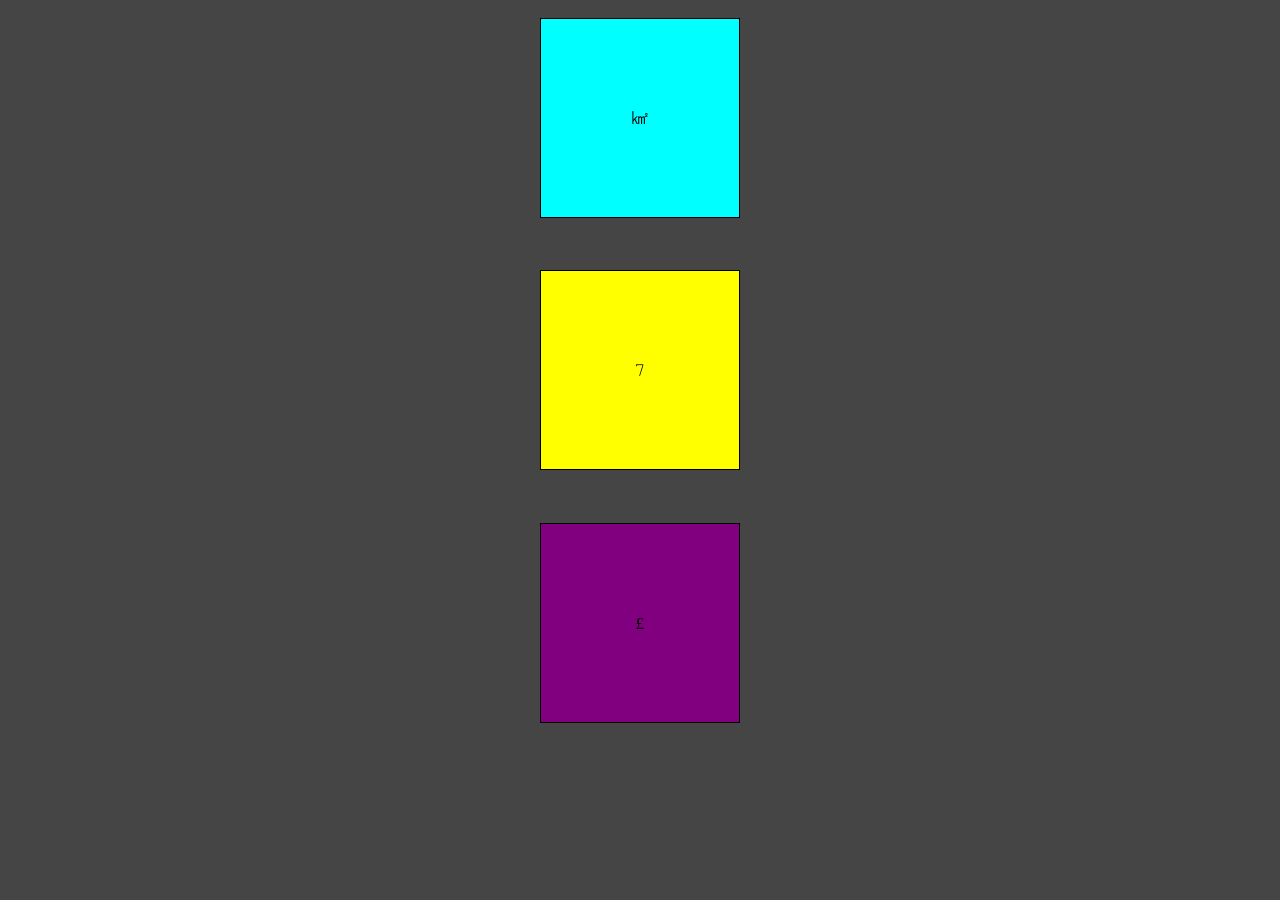
<file: css_course/21.transforms, transitions and animations/index.html>
<!DOCTYPE html>
<html lang="en">
  <head>
    <meta charset="UTF-8" />
    <meta name="viewport" content="width=device-width, initial-scale=1.0" />
    <title>CSS Transforms,Transitions and Animations</title>
    <link rel="stylesheet" href="css/style.css" />
  </head>
  <body>
    <main>
      <div class="square">&#13218;</div>
      <div class="square">𝟽</div>
      <div class="square animate">&#163;</div>
    </main>
  </body>
</html>
</file>
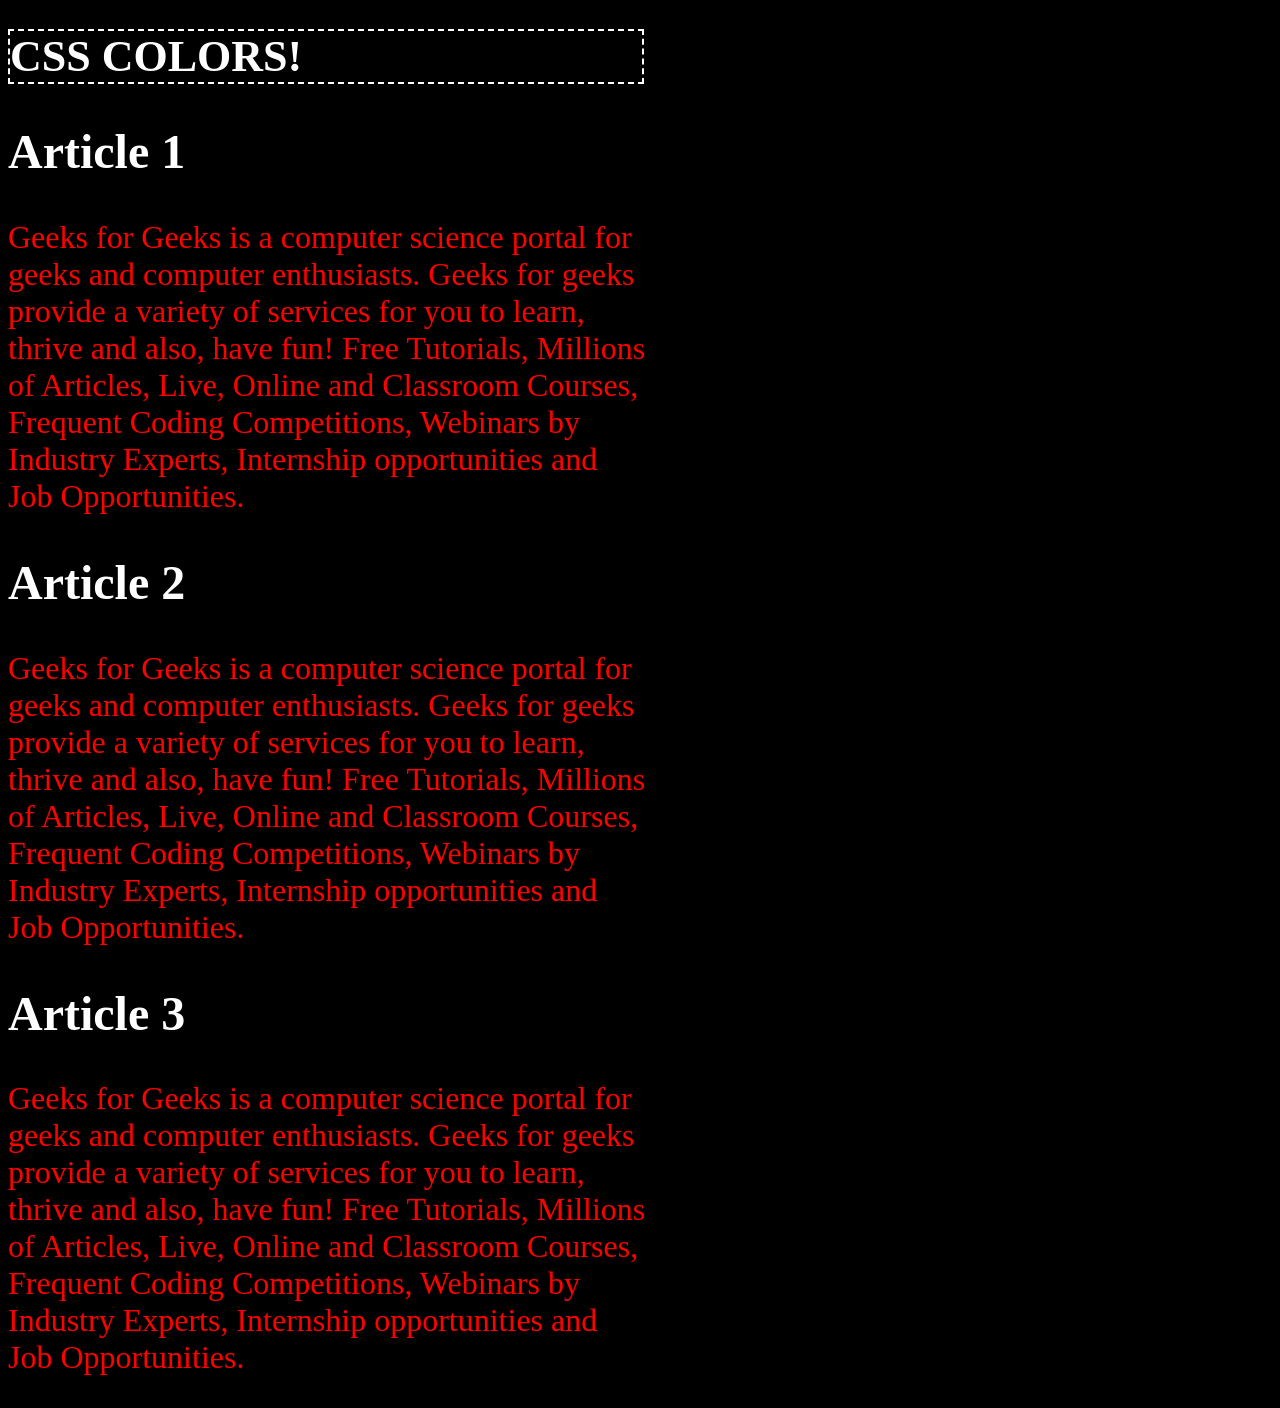
<file: css_course/3.colors and unit&sizes/index.html>
<!DOCTYPE html>
<html lang="en">
  <head>
    <meta charset="UTF-8" />
    <meta name="viewport" content="width=device-width, initial-scale=1.0" />
    <title>CSS Colors</title>
    <link rel="stylesheet" href="css/style.css" />
  </head>
  <body>
    <header>
      <h1>CSS COLORS!</h1>
    </header>
    <main>
      <article>
        <h2>Article 1</h2>
        <p id="first">
          Geeks for Geeks is a computer science portal for geeks and computer
          enthusiasts. Geeks for geeks provide a variety of services for you to
          learn, thrive and also, have fun! Free Tutorials, Millions of
          Articles, Live, Online and Classroom Courses, Frequent Coding
          Competitions, Webinars by Industry Experts, Internship opportunities
          and Job Opportunities.
        </p>
      </article>
      <article>
        <h2>Article 2</h2>
        <p id="second" class="green">
          Geeks for Geeks is a computer science portal for geeks and computer
          enthusiasts. <span class="highlighted"> Geeks for geeks</span> provide
          a variety of services for you to learn, thrive and also, have fun!
          Free Tutorials, Millions of Articles, Live, Online and Classroom
          Courses, Frequent Coding Competitions, Webinars by Industry Experts,
          Internship opportunities and Job Opportunities.
        </p>
      </article>
      <article>
        <h2>Article 3</h2>
        <p id="third" class="green">
          Geeks for Geeks is a computer science portal for
          <span class="highlighted"> geeks and computer enthusiasts</span>.
          Geeks for geeks provide a variety of services for you to learn, thrive
          and also, have fun! Free Tutorials, Millions of Articles, Live, Online
          and Classroom Courses, Frequent Coding Competitions, Webinars by
          Industry Experts, Internship opportunities and Job Opportunities.
        </p>
      </article>
    </main>
  </body>
</html>
</file>
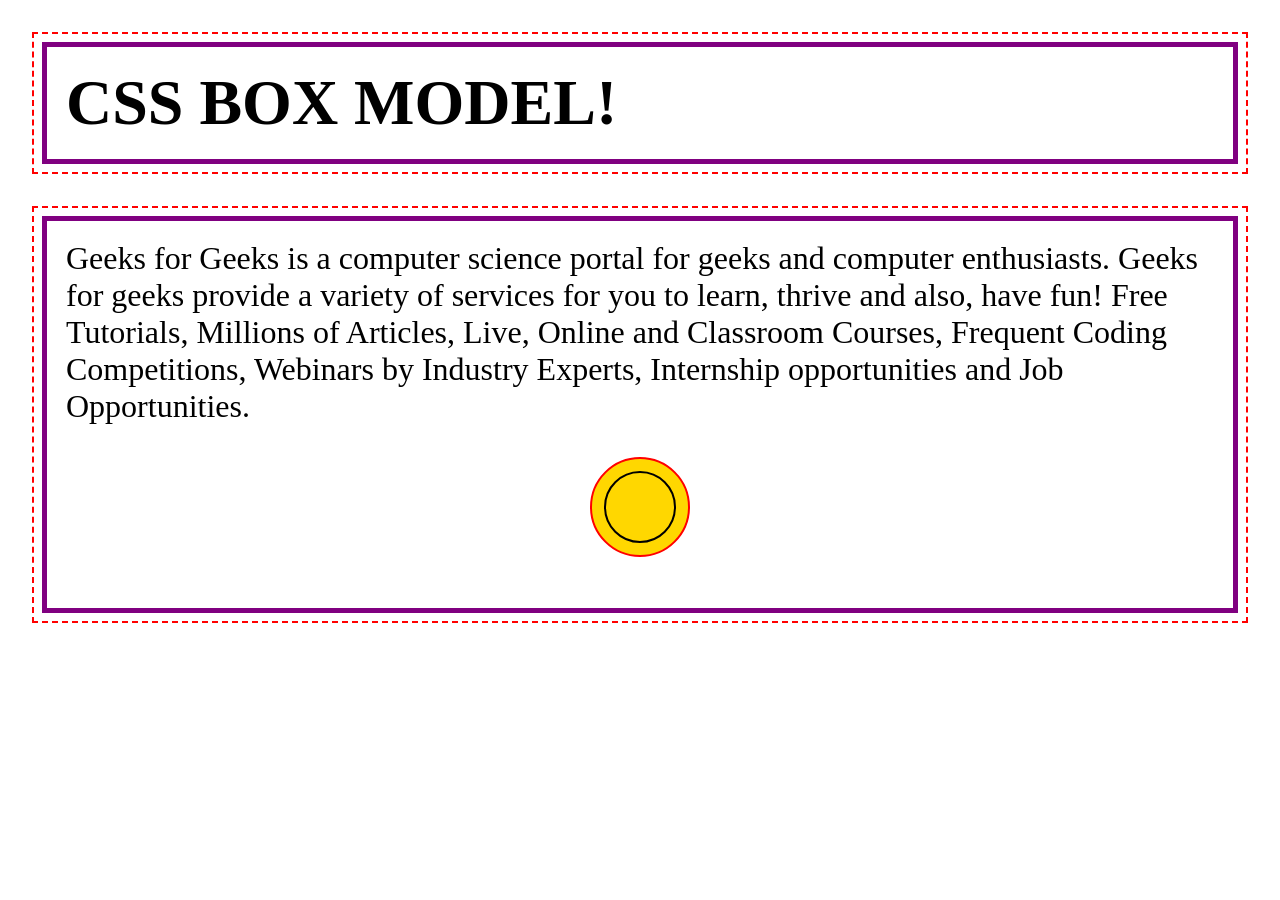
<file: css_course/4.box model/index.html>
<!DOCTYPE html>
<html lang="en">
  <head>
    <meta charset="UTF-8" />
    <meta name="viewport" content="width=device-width, initial-scale=1.0" />
    <title>CSS Colors</title>
    <link rel="stylesheet" href="css/style.css" />
  </head>
  <body>
    <header class="container">
      <h1>CSS BOX MODEL!</h1>
    </header>
    <main>
      <article class="container">
        <p id="first">
          Geeks for Geeks is a computer science portal for geeks and computer
          enthusiasts. Geeks for geeks provide a variety of services for you to
          learn, thrive and also, have fun! Free Tutorials, Millions of
          Articles, Live, Online and Classroom Courses, Frequent Coding
          Competitions, Webinars by Industry Experts, Internship opportunities
          and Job Opportunities.
        </p>
        <div class="circle"></div>
      </article>
    </main>
  </body>
</html>
</file>
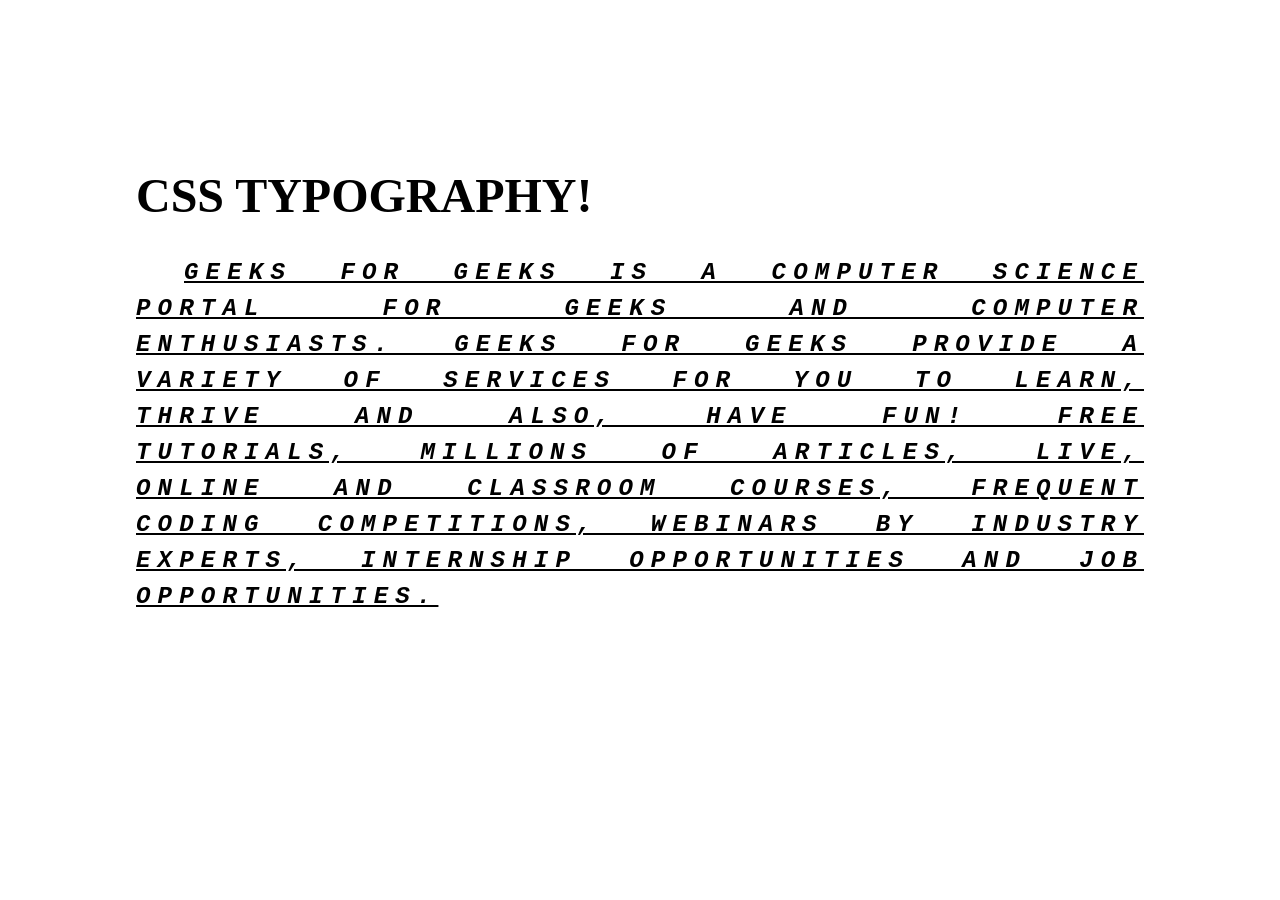
<file: css_course/5.typography/index.html>
<!DOCTYPE html>
<html lang="en">
  <head>
    <meta charset="UTF-8" />
    <meta name="viewport" content="width=device-width, initial-scale=1.0" />
    <title>CSS Colors</title>
    <!-- <link rel="preconnect" href="https://fonts.googleapis.com" />
    <link rel="preconnect" href="https://fonts.gstatic.com" crossorigin />
    <link
      href="https://fonts.googleapis.com/css2?family=Roboto:ital,wght@0,100;0,300;0,400;0,500;0,700;0,900;1,100;1,300;1,400;1,500;1,700;1,900&display=swap"
      rel="stylesheet"
    /> -->
    <!--     links to get fonts from google-->
    <link rel="stylesheet" href="css/style.css" />
  </head>
  <body>
    <header class="container">
      <h1>CSS TYPOGRAPHY!</h1>
    </header>
    <main>
      <article class="container">
        <p id="first">
          Geeks for Geeks is a computer science portal for geeks and computer
          enthusiasts. Geeks for geeks provide a variety of services for you to
          learn, thrive and also, have fun! Free Tutorials, Millions of
          Articles, Live, Online and Classroom Courses, Frequent Coding
          Competitions, Webinars by Industry Experts, Internship opportunities
          and Job Opportunities.
        </p>
        <!-- <form>
          <label for="name">Name:</label>
          <input type="text" id="name" placeholder="your name" />
          <button type="submit">Submit</button>
        </form> -->
      </article>
    </main>
  </body>
</html>
</file>
<file: html_course/main.css>
html {
  font-size: 22px;
}
body {
  background-color: #333;
  color: whitesmoke;
}
a {
  color: rgb(22, 133, 230);
}
a:visited {
  color: rgb(230, 230, 51);
}
a:hover,
a:active {
  color: lightgreen;
}
table,
tr,
th,
td,
caption {
  border: 1px solid #eee;
  font-family: "Courier New", Courier, monospace;
  border-collapse: collapse;
  padding: 0.5rem;
}
</file>
<file: css_course/1.basics/css/style.css>
p {
  font-size: 64px;
  color: purple;
}
</file>
<file: css_course/10.floats/css/style.css>
body {
  font-size: 1.5em;
}
section {
  background-color: bisque;
  border: 1px solid #333;
  padding: 1rem;
  display: flow-root;
}
/* if we dont use display: flow-root; the size of the container will be according
to the length of the paragraph. we can observe this using background-color. */
.block {
  height: 30vw;
  width: 30vw;
  background-color: black;
  color: white;
  text-align: center;
  padding: 1rem;
}
.left {
  float: left;
  margin-right: 1rem;
}
.right {
  float: right;
  margin-left: 1rem;
}
/* p {
  margin-left: 10%;
} */
/* if we apply margin to p element, the paragraphs wrapped with float wont get
any margins.
so we apply margin to the float blocks */
</file>
<file: css_course/11.columns/css/style.css>
body {
  font-size: 1.5rem;
}
section {
  column-count: 4;
  column-width: 250px;
  /*columns: 4 250px;*/
  column-rule: 3px solid #333;
  column-gap: 3rem;
}
/* column-width is useful for responsive design */
.columns p {
  margin-top: 0;
}
/* top margin for each paragraph is made 0 to deal with margin collapsing.
margin collapsing occurs when margin of one element overlaps on the 
margin of other element. */
.columns h2 {
  margin-top: 0;
  background-color: #333;
  color: antiquewhite;
  padding: 1rem;
  text-align: center;
  /* min-height: fit-content;*/
  break-inside: avoid;
  /*avoids a part of h2 to break into the next column.*/
  /*break-before: column;*/
  /* keeps the header at the start of the next column. 
  but the problem is, it reduces the content size when we try to decrease it 
  to one column.*/
}
.columns .quote {
  margin-top: 2rem;
  font-size: 3rem;
  color: #333;
  text-align: center;
  column-span: all;
}
.nowrap {
  white-space: nowrap;
}
</file>
<file: css_course/12.position/css/style.css>
* {
  margin: 0;
  padding: 0;
  box-sizing: border-box;
}
body {
  font-size: 1.5rem;
  min-height: 200vh;
  min-width: 200vw;
}
.outer-container {
  border: 3px dashed black;
  height: 85vh;
  width: 75vw;
  margin: 40px auto;
  position: relative;
}
.inner-container {
  border: 2px dashed blue;
  height: 50vh;
  width: 40vw;
  margin: 200px auto;
  /* position: relative; */
}
.box {
  width: 150px;
  height: 150px;
  color: rgb(255, 255, 255);
  padding: 1rem;
}
.absolute {
  background-color: blue;
  top: 0;
  left: 0;
  /* left: -10000px;
  will make the absolute box disappear from the page but still in the document. 
  good for accessibility compared to display:none; and opacity:0 */
  position: absolute;
  /*position: static;
  this is the default property*/
  z-index: 1;
  /* z-index is used to overlap the boxes. its default is 0. a value of 1,2,3,... 
  will overlap the boxes */
}
/* .absolute will be relative to the parent container which has any position except static */
/* absolute and fixed are taken out of the document flow and other elements behave as if they don't exist. But 
relative and sticky are present in the document flow but they can be moved using top,left,right and bottom*/
/* if more than one container has position:relative; then specificity is given in order.*/
.relative {
  background-color: red;
  top: 0;
  left: 80px;
  position: relative;
  z-index: 2;
}
/* .relative is relative to the parent container*/
.fixed {
  background-color: green;
  top: 0;
  left: 400px;
  position: fixed;
  z-index: 3;
}
/* .fixed stays in position even when page scrolls*/
.sticky {
  background-color: black;
  top: 20px;
  left: 20px;
  position: sticky;
  z-index: 4;
}
/* here top and left provides a gap between the sticky black box and viewport while scrolling */
/* .sticky stays within the confines of the container even when page scrolls*/

/* https://developer.mozilla.org/en-US/docs/Web/CSS/position */
</file>
<file: css_course/13.flexbox/css/style.css>
* {
  margin: 0;
  padding: 0;
  box-sizing: border-box;
}
body {
  padding: 20px;
  min-height: 100vh;
  background-color: slateblue;
}
.container {
  max-width: 800px;
  min-width: fit-content;
  min-height: 400px;
  border: 3px solid black;
  margin-inline: auto;

  display: flex;
  /* gap: 1rem; */
  justify-content: space-evenly;
  align-items: center;
  flex-direction: row;
  flex-wrap: wrap;
  /*flex-flow: row wrap;*/
  /* align-content: flex-end; */
}
/*NOTE: align-content is used along with flex-wrap*/
.box {
  /* width: 100px; */
  height: 100px;
  background-color: black;
  color: white;
  font-size: 2rem;
  /* padding: 0.5rem; */

  display: flex;
  justify-content: flex-end;
  align-items: flex-end;

  flex-grow: 0;
  flex-shrink: 1;
  flex-basis: 100px;
  /*flex: 1 1 250px; */
}
.box:nth-child(2) {
  flex-grow: 0.7;
  /* order: 1; */
  align-self: flex-end;
}
/* NOTE: align-self is used on individual elements */

/* https://flexboxfroggy.com/ */
/* https://developer.mozilla.org/en-US/docs/Web/CSS/CSS_flexible_box_layout/Basic_concepts_of_flexbox */
</file>
<file: css_course/14.grid layout/css/style.css>
* {
  margin: 0;
  padding: 0;
  box-sizing: border-box;
}
body {
  min-height: 100vh;
  display: grid;
  grid-template-columns: repeat(9, 1fr);
  grid-auto-rows: 75px auto 75px;
  grid-template-areas:
    "hd hd hd hd hd hd hd hd hd"
    "mn mn mn mn mn mn mn sb sb"
    "ft ft ft ft ft ft ft ft ft";
  gap: 1rem;
}
.el {
  background-color: rebeccapurple;
  color: white;
  display: grid;
  place-content: center;
  /* display: flex;
  justify-content: center;
  align-items: center; */
}
.header {
  grid-area: hd;
}
.sidebar {
  grid-area: sb;
  background-color: lightblue;
}
.footer {
  grid-area: ft;
}
.container {
  grid-area: mn;
  min-height: 300px;
  display: grid;
  /* grid-auto-flow: column; */
  /* grid-template-rows: 100px 100px; */
  /* grid-template-columns: 100px 100px 100px; */
  grid-template-rows: 1fr 2fr;
  grid-template-columns: 1fr 1fr 2fr;
  /* grid-template-columns: 200px 1fr 2fr; */
  /* fraction (fr) is a grid unit used to divide the available viewport size according
  to the given fractions.  */
  /* grid-template-columns: repeat(2, 1fr 2fr);
  repeat 1fr 2fr pattern 2 times */
  /* grid-auto-rows: minmax(150px, auto); */
  row-gap: 2rem;
  column-gap: 1rem;
  /* gap: 2rem 1rem; */
}
.box {
  background-color: black;
  color: white;
  font-size: 2rem;
  padding: 0.5rem;
}

.box:first-child {
  background-color: blue;
  grid-column-start: 1;
  grid-column-end: 3;
  /* grid-column: 1/3; */
  grid-row-start: 1;
  grid-row-end: 3;
  /* grid-row: 1/3; */

  display: grid;
  align-items: start;
  justify-content: center;
  /* place-content: start center; */
}

.box:nth-child(2) {
  background-color: purple;
  grid-column: 1 / span 3;
  grid-row: 2 / span 1;
}

/* https://developer.mozilla.org/en-US/docs/Web/CSS/CSS_grid_layout/Basic_concepts_of_grid_layout */
</file>
<file: css_course/16.media queries/css/style.css>
* {
  margin: 0;
  padding: 0;
  box-sizing: border-box;
}
body {
  min-height: 100vh;
  background-color: #475569;
  background-image: radial-gradient(whitesmoke, #475569);
  display: flex;
  flex-direction: column;
}
header,
nav,
main,
footer {
  display: grid;
  place-content: center;
  grid-template-columns: 100%;
  text-align: center;
}
header,
footer {
  background-color: #1e293b;
  color: whitesmoke;
}
header {
  top: 0;
}
nav {
  background-color: white;
  color: black;
  padding: 0.5rem;
  border-bottom: 2px solid black;
}
main {
  flex-grow: 1;
}
footer {
  bottom: 0;
}

/* syntax for media queries 
@media media type and (condition:breakpoint) {
} */
/* different css frameworks have different breakpoints for different devices.
read the notes.md file*/
/* its recommended to build from a smaller device to a larger device*/

/* https://developer.mozilla.org/en-US/docs/Learn/CSS/CSS_layout/Media_queries */
/* https://developer.mozilla.org/en-US/docs/Web/CSS/@media*/

/* || SMALL DEVICE */
@media screen and (min-width: 576px) {
  body {
    background-color: green;
    background-image: radial-gradient(whitesmoke, green);
  }
  nav {
    display: none;
  }
}

/* || MEDIUM DEVICE */
@media screen and (min-width: 768px) {
  body {
    background-color: gold;
    background-image: radial-gradient(whitesmoke, gold);
  }
}

/* || LARGE DEVICE */
@media screen and (min-width: 992px) {
  body {
    background-color: firebrick;
    background-image: radial-gradient(whitesmoke, firebrick);
  }
}

/* || XL DEVICE */
@media screen and (min-width: 1200px) {
  body {
    background-color: rebeccapurple;
    background-image: radial-gradient(whitesmoke, rebeccapurple);
  }
}

/* || MOBILE DEVICE LANDSCAPE */
@media screen and (max-height: 425px) and (min-aspect-ratio: 7/4) {
  body {
    background-color: dodgerblue;
    background-image: radial-gradient(whitesmoke, dodgerblue);
  }
  h1,
  h2 {
    font-size: 1.5rem;
  }
}

/* @media (prefers-color-scheme: dark) {
  
} 
 here media queries is used to display the elements in dark mode */
</file>
<file: css_course/19.variables/css/style.css>
/* || RESET*/
* {
  margin: 0;
  padding: 0;
  box-sizing: border-box;
}

/* || VARIABLES */
:root {
  --BGCOLOR: #475569;
  --ALT-BGCOLOR: #1e293b;
  --RADIAL-COLOR: whitesmoke;
  --LIGHT-COLOR: whitesmoke;
  --DARK-COLOR: black;
  --BORDERS: 2px solid var(--DARK-COLOR);

  --FF: sans-serif;
  --FS: 1.5rem;
  --FS-XL: 3rem;

  --PADDING: 0.5rem;
  --SHADOWS: 0 10px 5px -5px var(--DARK-COLOR);

  --SQUARE-BGCOLOR: papayawhip;
  --SQUARE-SIZE: max(150px, 20vw);
}
/* everything inherits from :root pseudo class */

@media (prefers-color-scheme: dark) {
  :root {
    --BGCOLOR: #000000;
    --ALT-BGCOLOR: #333;
    --RADIAL-COLOR: rgb(217, 216, 216);
    --SQUARE-BGCOLOR: rgb(225, 173, 229);
  }
}
/* here media queries is used to display the elements in dark mode */

/* || GENERAL STYLES */
body {
  font: var(--FS) var(--FF);
  min-height: 100vh;
  background-color: var(--BGCOLOR);
  background-image: radial-gradient(var(--RADIAL-COLOR), var(--BGCOLOR));
  display: flex;
  flex-direction: column;
}
header,
nav,
footer {
  display: grid;
  place-content: center;
  grid-template-columns: 100%;
  text-align: center;
}
header,
footer {
  background-color: var(--ALT-BGCOLOR);
  color: var(--LIGHT-COLOR);
}
header {
  top: 0;
}
nav {
  background-color: var(--LIGHT-COLOR);
  color: var(--DARK-COLOR);
  padding: var(--PADDING);
  border-bottom: 2px solid var(--DARK-COLOR);
  box-shadow: var(--SHADOWS);
}
main {
  flex-grow: 1;

  padding: 10px 0;
  display: flex;
  justify-content: space-evenly;
  align-items: center;
  flex-flow: row wrap;
  gap: min(4vw, 15px);
}
footer {
  bottom: 0;
}

/* || FEATURES  */
.square {
  background-color: var(--SQUARE-BGCOLOR);
  width: var(--SQUARE-SIZE);
  height: var(--SQUARE-SIZE);
  border: var(--BORDERS);
  border-radius: 15px;
  display: grid;
  place-content: center;
  font-size: var(--FS-XL);
  /* flex-basis: 33.33333%; */
  /* flex-basis is set to 33.33333% to have 3 columns */
}

.square--highlight {
  --SQUARE-BGCOLOR: CORNFLOWERBLUE;
}
/* we can change the variables value like this whose scope will
be within the class */
</file>
<file: css_course/2.selectors/css/style.css>
/* * {
  font-family: monospace;
  border: 3px solid black;
} */
/* universal selector applies to each element.Like border is applied to
each element. Its used for a css reset */
html {
  font-size: 22px;
}
body {
  font-size: 22px;
  border: 3px solid black;
}
/* some properties of the body are inherited by elements in it. Like boder is not applied
to all the elements, just to body*/
span {
  border: inherit;
}
/* border is only applied to body. so to inherit border from body "inherit" is used*/
main {
  font-family: monospace;
}
h1 {
  color: red;
}
h1,
h2 {
  color: aqua;
}
/* h1, h2 applies to both h1 and h2 element */
h1 h2 {
  color: darkgray;
}
/* h1 h2 searches for an h2 element within the h1 element */

#first {
  color: sienna;
  font-style: italic;
}
/* id is unique to each element , so its applied to that specific element. id selector is not recommended*/
.green {
  color: green;
}
/* multiple elements can be grouped into class and css can be applied. class selectors is recommended coz of its reusability.*/
/* class and id are more specific so they have precedence over element selectors*/
/* css is cascading stylesheet so p selector should be applied as its at the bottom but .green selector is applied coz specificity is given preference */
p {
  color: blueviolet;
}
/* element selector applies to all the same elements in the page */
.highlighted {
  color: yellow;
}
p span {
  text-transform: uppercase;
  background-color: chocolate;
}
/* instead of using p span it is recommended to class selector .highlighted */
/* p {
  color: blueviolet!important;
} */
/* !important overrides everything and applies the property. DO NOT USE IT. */

/* https://developer.mozilla.org/en-US/docs/Learn/CSS/Building_blocks/Selectors */
</file>
<file: css_course/20.functions/css/style.css>
/* https://developer.mozilla.org/en-US/docs/Web/CSS/CSS_Functions*/

/* || RESET*/
* {
  margin: 0;
  padding: 0;
  box-sizing: border-box;
}

/* || VARIABLES */
:root {
  --BGCOLOR: #475569;
  --ALT-BGCOLOR: #1e293b;
  --RADIAL-COLOR: whitesmoke;
  --LIGHT-COLOR: whitesmoke;
  --DARK-COLOR: black;
  --BORDERS: 2px solid var(--DARK-COLOR);

  --FF: sans-serif;
  --FS: clamp(2.25rem, 4vh, 2.75rem);
  /*--FS: min(2.25rem, 3vh);
   This technique uses an absolute unit to specify a fixed maximum value for the property, 
  and a relative unit to allow the value to shrink to suit smaller viewports.
  --FS: max(1.75rem, 3vh); */
  --FS-SM: clamp(1.75rem, 2vh, 2.25rem);
  --FS-XL: 3rem;

  --PADDING: 0.5em;
  --SHADOWS: 0 10px 5px -5px var(--DARK-COLOR);

  --SQUARE-BGCOLOR: papayawhip;
  --SQUARE-SIZE: max(150px, 20vw);
}
/* everything inherits from :root pseudo class */

@media (prefers-color-scheme: light) {
  :root {
    --BGCOLOR: #000000;
    --ALT-BGCOLOR: #333;
    --RADIAL-COLOR: rgb(217, 216, 216);
    --SQUARE-BGCOLOR: rgb(225, 173, 229);
  }
}
/* here media queries is used to display the elements in light mode */

/* || GENERAL STYLES */
body {
  font: var(--FS) var(--FF);
  min-height: 100vh;
  background-color: var(--BGCOLOR);
  background-image: radial-gradient(var(--RADIAL-COLOR), var(--BGCOLOR));
  display: flex;
  flex-direction: column;
}
header,
nav,
footer {
  display: grid;
  place-content: center;
  grid-template-columns: 100%;
  text-align: center;
}
header,
footer {
  background-color: var(--ALT-BGCOLOR);
  color: var(--LIGHT-COLOR);
}
header {
  top: 0;
}
nav {
  background-color: var(--LIGHT-COLOR);
  color: var(--DARK-COLOR);
  border-bottom: var(--BORDERS);
  box-shadow: var(--SHADOWS);
}
main {
  flex-grow: 1;

  /* 
  display: flex;
  justify-content: space-evenly;
  align-items: center;
  flex-flow: row wrap;
  gap: min(4vw, 15px); */

  display: flex;
  flex-flow: column nowrap;
  justify-content: flex-start;
}
main section {
  flex-grow: 1;
  padding: var(--PADDING);
}
main aside {
  background-color: hsla(0, 0%, 20%, 0.8);
  color: var(--LIGHT-COLOR);
  font-size: var(--FS-SM);
  font-style: italic;
  padding: var(--PADDING);
}
.content {
  margin-top: 20px;
}
.tooltip {
  border-bottom: 2px dashed orange;
  position: relative;
}
.tooltip:hover::before {
  content: attr(data-tooltip);
  position: absolute;
  top: -20px;
  white-space: nowrap;
  background-color: var(--DARK-COLOR);
  padding: var(--PADDING);
  border-radius: 15px;
}
footer {
  bottom: 0;
}
a:any-link {
  color: firebrick;
}
a:hover,
a:focus {
  /* filter: opacity(0.6); */
  filter: brightness(120%);
  /* filter: hue-rotate(180deg); */
}

@media screen and (min-width: 576px) {
  main {
    flex-flow: row nowrap;
    justify-content: space-between;
  }
  main section {
    width: calc(70%-5px);
  }
  main aside {
    width: calc(30%-5px);
  }
}
</file>
<file: css_course/21.transforms, transitions and animations/css/style.css>
/* https://developer.mozilla.org/en-US/docs/Web/CSS/transform-function*/
/* https://developer.mozilla.org/en-US/docs/Web/CSS/transition */
/* https://developer.mozilla.org/en-US/docs/Web/CSS/animation*/

* {
  margin: 0;
  padding: 0;
  box-sizing: border-box;
}
html {
  font-size: 1.1rem;
}
body {
  min-height: 100vh;
  background-color: rgb(69, 69, 69);
}
main {
  flex-grow: 1;
  display: flex;
  flex-flow: column nowrap;
  justify-content: center;
  align-items: center;
  gap: 1rem;
}
div {
  margin: 1rem;
  width: 200px;
  height: 200px;
  border: 1px solid black;
  display: grid;
  place-content: center;
}

/* || TRANSFORM */

div:first-child {
  background-color: aqua;
  /* transform: translateX(-50%); */
  /* transform: rotateX(180deg); */
  /* transform: scaleX(1.5); */
  /* transform: skewX(10deg); */
}
div:nth-child(2) {
  background-color: yellow;
  /* transform: translatey(-3rem); */
  /* transform: rotateY(180deg); */
  /* transform: scaleY(1.5); */
  /* transform: skewX(-10deg); */
}
/* rotate x and y flips the elements, so rotate x and y 90deg 
will make the elements invisible coz we are looking at their cross-section. */
div:last-child {
  background-color: greenyellow;
  /* transform: translate(50%, -6rem); */
  /* transform: rotateZ(45deg); */
  /* transform: scale(0.5, 0.5); */
  /* transform: skew(-20deg, -20deg); */
}

/* || TRANSITION */

div:hover {
  background-color: midnightblue;
  transition-property: background-color, transform;
  transition-duration: 2s, 3s;
  transition-delay: 0.3s, 1s;
  transition-timing-function: linear; /* ease is the default */
  /* transition: all 2s linear 0.3s; */
}
div:last-child:hover {
  transform: rotate(180deg);
}

/* || ANIMATION */
div:last-child {
  animation-name: slide;
  animation-duration: 3s;
  animation-delay: 0.5s;
  animation-timing-function: ease;
  animation-iteration-count: 3;
  animation-direction: alternate;
  animation-fill-mode: forwards;
}

@keyframes slide {
  0% {
    transform: translateX(0);
  }
  33% {
    transform: translateX(200px) rotate(180deg);
  }
  66% {
    transform: translateX(-200px) rotate(-180deg);
  }
  100% {
    transform: translateX(0);
    background-color: purple;
  }
}
</file>
<file: css_course/3.colors and unit&sizes/css/style.css>
html {
  font-size: 16px;
}
/* the font size is not hard coded coz the browser cant vary it from browser settings*/
main {
  font-size: 2rem;
}
/* rem size is relative to its root that is html*/
p {
  font-size: 1em;
  width: 40ch;
}
/* em size is relative to its parent that is main*/
/* ch determines the number of characters after which the line wraps*/
body {
  font-size: 22px;
  background-color: black;
  color: rgb(255, 255, 255);
}
/* rgb values ranges from 0 to 255 */
/* p {
  color: red;
} */
p {
  color: #ffffff;
}
/* just like rgb, ff0000 means red 00ff00 means green 0000ff means blue */
/* write in short form like, f00 for red 0f0 for green and 00f for blue */
/* uses hexadecimal values to determine colors */
p {
  color: rgba(255, 0, 0, 0.5);
}
/* a is alpha and it determines the transparency. its value ranges from 0 to 1 */
p {
  color: hsl(0, 100%, 50%);
}
/* hue saturation lightness */
header {
  width: 100%;
}
h1 {
  border: 2px dashed white;
  width: 50%;
}
/* percentage values are always relative to their parent.
here, the h1(50%) width is relative to header(50%) its parent element. so the width now is 50% of 50% that is 25%.
if the header(parent) element is not mentioned then the default value is 100% */
/* body{
    width: 100vw;
    min-height: 100vh;
}
read up on vw and vh */
/* https://elementor.com/help/whats-the-difference-between-px-em-rem-vw-and-vh/ */
/* https://developer.mozilla.org/en-US/docs/Learn/CSS/Building_blocks/Values_and_units*/
/* https://www.geeksforgeeks.org/css-colors/ */
</file>
<file: css_course/4.box model/css/style.css>
* {
  padding: 0;
  margin: 0;
  box-sizing: border-box;
  /*   box-sizing: content-box;*/
}
/* read up on border box and content box*/
.container {
  border: 2px dashed red;
  /* border-top: 5px solid black;
  border-right: 10px dotted purple; */
  outline: 5px solid purple;
  /*   outline wraps around the border*/
  outline-offset: -15px;
  /*   this creates a space between border and outline.
  + or - offset wraps outline, outside or inside border*/
  font-size: 2rem;
  margin: 1em;
  /* margin-top: 1.5em;
  margin-right: 2em;
  margin-bottom: 3em;
  margin-left: 4em; */
  /* the same can be written in short hand form*/
  /* margin: 1.5em 2em 3em 4em; 
          (top  right bottom left)*/
  /* margin: 1.5em 3em ; 
      (top-bottom  right-left)*/
  padding: 1em;
  /*   padding: 1.5em 2em 3em 4em;*/
  /* padding-top: 1.5em;
  padding-right: 2em;
  padding-bottom: 3em;
  padding-left: 4em; */
}
/* margin and padding 1em is similar to font-size 2rem*/
.circle {
  background-color: gold;
  margin: 2rem auto;
  /* auto centers the element, equal spacing for right and left.
  Does not work for top-bottom  */
  width: 100px;
  height: 100px;
  border: 2px solid red;
  border-radius: 50px;
  outline: 2px solid black;
  outline-offset: -1rem;
}
/* https://developer.mozilla.org/en-US/docs/Learn/CSS/Building_blocks/The_box_model*/
</file>
<file: css_course/5.typography/css/style.css>
body {
  padding: 10%;
  font-size: 1.5rem;
}
/* input,
button {
  font: inherit;
} */
p {
  text-decoration: underline;
  text-transform: uppercase;
  text-align: justify;
  text-indent: 2em;
  line-height: 1.5em;
  letter-spacing: 0.3em;
  word-spacing: 1em;
  font-size: 1em;
  font-family: "Courier New", Courier, monospace;
  /* 3 font familys are selected, so depending on which is available it is chosen. 
  names that have space between them should be in double or single quotes.  */
  font-style: italic;
  font-weight: 600;
}
/* we can use fonts from fonts.google.com by using link tag in html or @import in css. importing fonts is not recommended coz it takes time to load. style with css instead.
@import url('https://fonts.googleapis.com/css2?family=Roboto:ital,wght@0,100;0,300;0,400;0,500;0,700;0,900;1,100;1,300;1,400;1,500;1,700;1,900&display=swap')
*/

/* https://developer.mozilla.org/en-US/docs/Learn/CSS/Styling_text/Fundamentals#fonts*/
</file>
